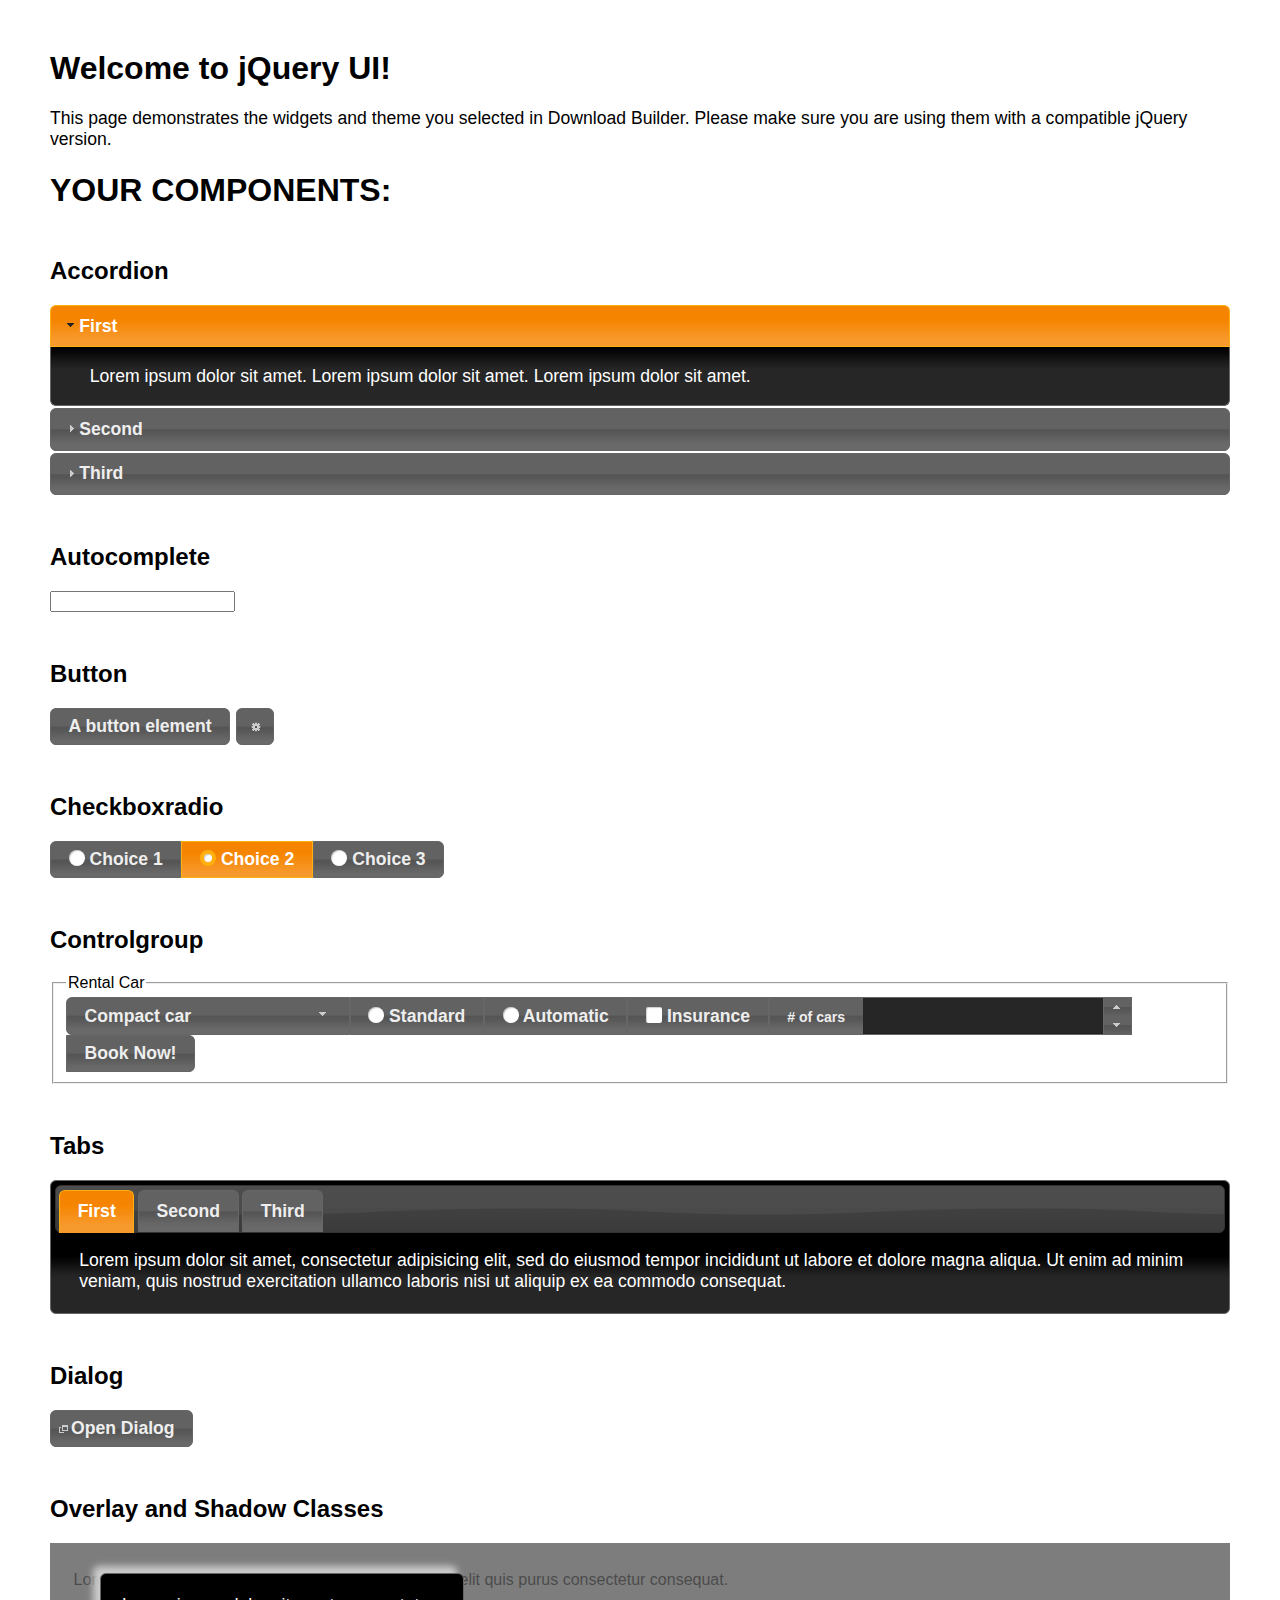
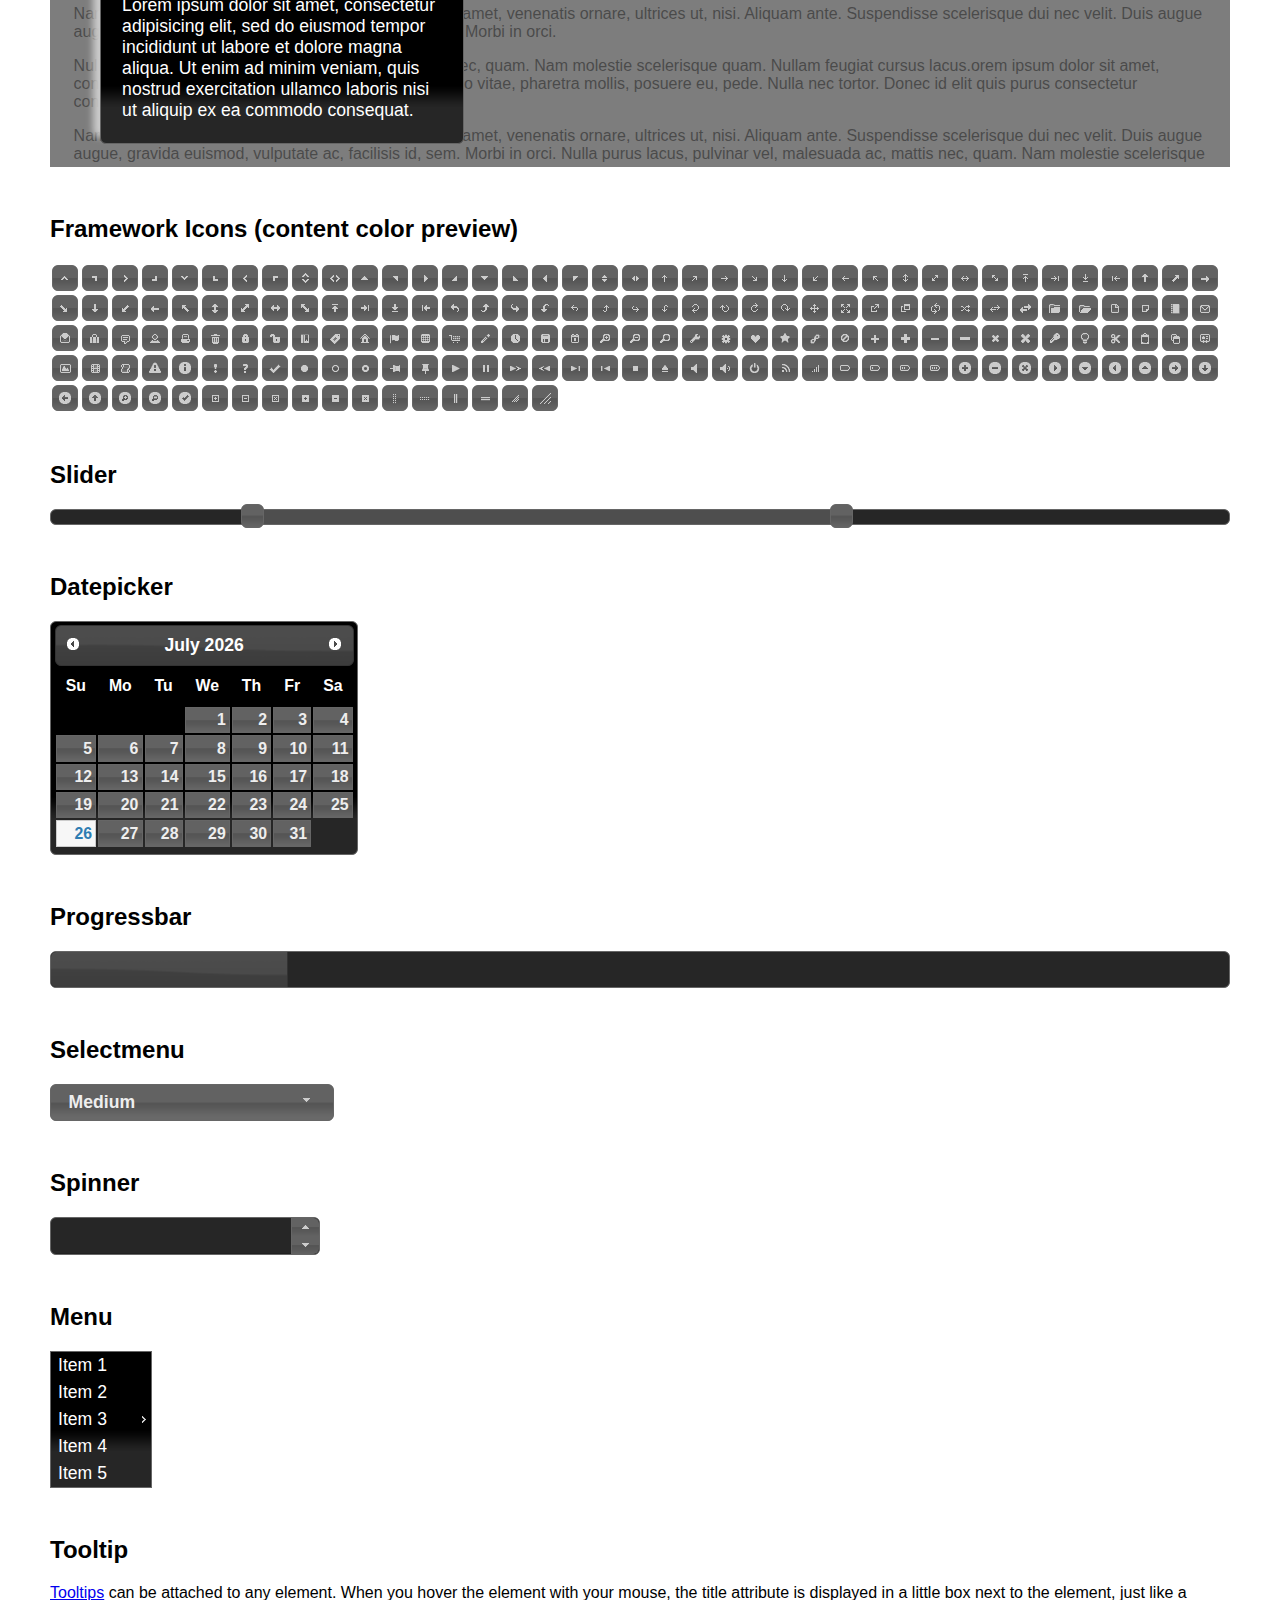
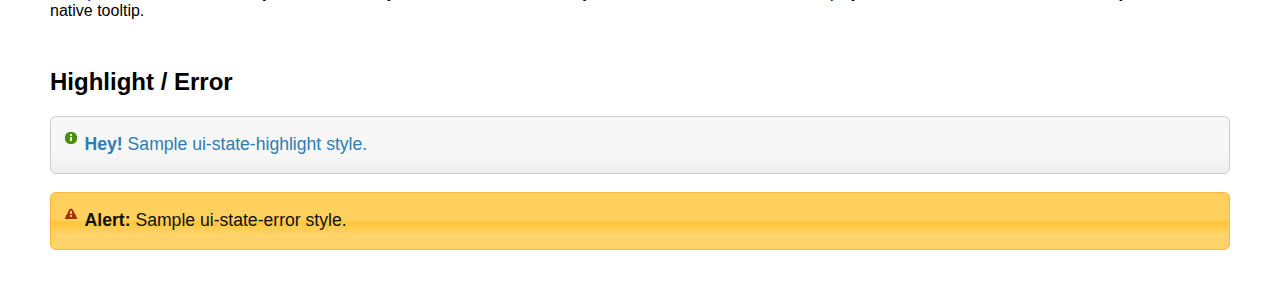
<file: docs/jquery-ui-darkness/index.html>
<!doctype html>
<html lang="us">
<head>
	<meta charset="utf-8">
	<title>jQuery UI Example Page</title>
	<link href="jquery-ui.css" rel="stylesheet">
	<style>
	body{
		font-family: "Trebuchet MS", sans-serif;
		margin: 50px;
	}
	.demoHeaders {
		margin-top: 2em;
	}
	#dialog-link {
		padding: .4em 1em .4em 20px;
		text-decoration: none;
		position: relative;
	}
	#dialog-link span.ui-icon {
		margin: 0 5px 0 0;
		position: absolute;
		left: .2em;
		top: 50%;
		margin-top: -8px;
	}
	#icons {
		margin: 0;
		padding: 0;
	}
	#icons li {
		margin: 2px;
		position: relative;
		padding: 4px 0;
		cursor: pointer;
		float: left;
		list-style: none;
	}
	#icons span.ui-icon {
		float: left;
		margin: 0 4px;
	}
	.fakewindowcontain .ui-widget-overlay {
		position: absolute;
	}
	select {
		width: 200px;
	}
	</style>
</head>
<body>

<h1>Welcome to jQuery UI!</h1>

<div class="ui-widget">
	<p>This page demonstrates the widgets and theme you selected in Download Builder. Please make sure you are using them with a compatible jQuery version.</p>
</div>

<h1>YOUR COMPONENTS:</h1>

<!-- Accordion -->
<h2 class="demoHeaders">Accordion</h2>
<div id="accordion">
	<h3>First</h3>
	<div>Lorem ipsum dolor sit amet. Lorem ipsum dolor sit amet. Lorem ipsum dolor sit amet.</div>
	<h3>Second</h3>
	<div>Phasellus mattis tincidunt nibh.</div>
	<h3>Third</h3>
	<div>Nam dui erat, auctor a, dignissim quis.</div>
</div>

<!-- Autocomplete -->
<h2 class="demoHeaders">Autocomplete</h2>
<div>
	<input id="autocomplete" title="type &quot;a&quot;">
</div>

<!-- Button -->
<h2 class="demoHeaders">Button</h2>
<button id="button">A button element</button>
<button id="button-icon">An icon-only button</button>

<!-- Checkboxradio -->
<h2 class="demoHeaders">Checkboxradio</h2>
<form style="margin-top: 1em;">
	<div id="radioset">
		<input type="radio" id="radio1" name="radio"><label for="radio1">Choice 1</label>
		<input type="radio" id="radio2" name="radio" checked="checked"><label for="radio2">Choice 2</label>
		<input type="radio" id="radio3" name="radio"><label for="radio3">Choice 3</label>
	</div>
</form>

<!-- Controlgroup -->
<h2 class="demoHeaders">Controlgroup</h2>
<fieldset>
	<legend>Rental Car</legend>
	<div id="controlgroup">
		<select id="car-type">
			<option>Compact car</option>
			<option>Midsize car</option>
			<option>Full size car</option>
			<option>SUV</option>
			<option>Luxury</option>
			<option>Truck</option>
			<option>Van</option>
		</select>
		<label for="transmission-standard">Standard</label>
		<input type="radio" name="transmission" id="transmission-standard">
		<label for="transmission-automatic">Automatic</label>
		<input type="radio" name="transmission" id="transmission-automatic">
		<label for="insurance">Insurance</label>
		<input type="checkbox" name="insurance" id="insurance">
		<label for="horizontal-spinner" class="ui-controlgroup-label"># of cars</label>
		<input id="horizontal-spinner" class="ui-spinner-input">
		<button>Book Now!</button>
	</div>
</fieldset>

<!-- Tabs -->
<h2 class="demoHeaders">Tabs</h2>
<div id="tabs">
	<ul>
		<li><a href="#tabs-1">First</a></li>
		<li><a href="#tabs-2">Second</a></li>
		<li><a href="#tabs-3">Third</a></li>
	</ul>
	<div id="tabs-1">Lorem ipsum dolor sit amet, consectetur adipisicing elit, sed do eiusmod tempor incididunt ut labore et dolore magna aliqua. Ut enim ad minim veniam, quis nostrud exercitation ullamco laboris nisi ut aliquip ex ea commodo consequat.</div>
	<div id="tabs-2">Phasellus mattis tincidunt nibh. Cras orci urna, blandit id, pretium vel, aliquet ornare, felis. Maecenas scelerisque sem non nisl. Fusce sed lorem in enim dictum bibendum.</div>
	<div id="tabs-3">Nam dui erat, auctor a, dignissim quis, sollicitudin eu, felis. Pellentesque nisi urna, interdum eget, sagittis et, consequat vestibulum, lacus. Mauris porttitor ullamcorper augue.</div>
</div>

<h2 class="demoHeaders">Dialog</h2>
<p>
	<button id="dialog-link" class="ui-button ui-corner-all ui-widget">
		<span class="ui-icon ui-icon-newwin"></span>Open Dialog
	</button>
</p>

<h2 class="demoHeaders">Overlay and Shadow Classes</h2>
<div style="position: relative; width: 96%; height: 200px; padding:1% 2%; overflow:hidden;" class="fakewindowcontain">
	<p>Lorem ipsum dolor sit amet,  Nulla nec tortor. Donec id elit quis purus consectetur consequat. </p><p>Nam congue semper tellus. Sed erat dolor, dapibus sit amet, venenatis ornare, ultrices ut, nisi. Aliquam ante. Suspendisse scelerisque dui nec velit. Duis augue augue, gravida euismod, vulputate ac, facilisis id, sem. Morbi in orci. </p><p>Nulla purus lacus, pulvinar vel, malesuada ac, mattis nec, quam. Nam molestie scelerisque quam. Nullam feugiat cursus lacus.orem ipsum dolor sit amet, consectetur adipiscing elit. Donec libero risus, commodo vitae, pharetra mollis, posuere eu, pede. Nulla nec tortor. Donec id elit quis purus consectetur consequat. </p><p>Nam congue semper tellus. Sed erat dolor, dapibus sit amet, venenatis ornare, ultrices ut, nisi. Aliquam ante. Suspendisse scelerisque dui nec velit. Duis augue augue, gravida euismod, vulputate ac, facilisis id, sem. Morbi in orci. Nulla purus lacus, pulvinar vel, malesuada ac, mattis nec, quam. Nam molestie scelerisque quam. </p><p>Nullam feugiat cursus lacus.orem ipsum dolor sit amet, consectetur adipiscing elit. Donec libero risus, commodo vitae, pharetra mollis, posuere eu, pede. Nulla nec tortor. Donec id elit quis purus consectetur consequat. Nam congue semper tellus. Sed erat dolor, dapibus sit amet, venenatis ornare, ultrices ut, nisi. Aliquam ante. </p><p>Suspendisse scelerisque dui nec velit. Duis augue augue, gravida euismod, vulputate ac, facilisis id, sem. Morbi in orci. Nulla purus lacus, pulvinar vel, malesuada ac, mattis nec, quam. Nam molestie scelerisque quam. Nullam feugiat cursus lacus.orem ipsum dolor sit amet, consectetur adipiscing elit. Donec libero risus, commodo vitae, pharetra mollis, posuere eu, pede. Nulla nec tortor. Donec id elit quis purus consectetur consequat. Nam congue semper tellus. Sed erat dolor, dapibus sit amet, venenatis ornare, ultrices ut, nisi. </p>

	<!-- ui-dialog -->
	<div class="ui-widget-overlay ui-front"></div>
	<div style="position: absolute; width: 320px; left: 50px; top: 30px; padding: 1.2em" class="ui-widget ui-front ui-widget-content ui-corner-all ui-widget-shadow">
		Lorem ipsum dolor sit amet, consectetur adipisicing elit, sed do eiusmod tempor incididunt ut labore et dolore magna aliqua. Ut enim ad minim veniam, quis nostrud exercitation ullamco laboris nisi ut aliquip ex ea commodo consequat.
	</div>

</div>

<!-- ui-dialog -->
<div id="dialog" title="Dialog Title">
	<p>Lorem ipsum dolor sit amet, consectetur adipisicing elit, sed do eiusmod tempor incididunt ut labore et dolore magna aliqua. Ut enim ad minim veniam, quis nostrud exercitation ullamco laboris nisi ut aliquip ex ea commodo consequat.</p>
</div>


<h2 class="demoHeaders">Framework Icons (content color preview)</h2>
<ul id="icons" class="ui-widget ui-helper-clearfix">
	<li class="ui-state-default ui-corner-all" title=".ui-icon-caret-1-n"><span class="ui-icon ui-icon-caret-1-n"></span></li>
	<li class="ui-state-default ui-corner-all" title=".ui-icon-caret-1-ne"><span class="ui-icon ui-icon-caret-1-ne"></span></li>
	<li class="ui-state-default ui-corner-all" title=".ui-icon-caret-1-e"><span class="ui-icon ui-icon-caret-1-e"></span></li>
	<li class="ui-state-default ui-corner-all" title=".ui-icon-caret-1-se"><span class="ui-icon ui-icon-caret-1-se"></span></li>
	<li class="ui-state-default ui-corner-all" title=".ui-icon-caret-1-s"><span class="ui-icon ui-icon-caret-1-s"></span></li>
	<li class="ui-state-default ui-corner-all" title=".ui-icon-caret-1-sw"><span class="ui-icon ui-icon-caret-1-sw"></span></li>
	<li class="ui-state-default ui-corner-all" title=".ui-icon-caret-1-w"><span class="ui-icon ui-icon-caret-1-w"></span></li>
	<li class="ui-state-default ui-corner-all" title=".ui-icon-caret-1-nw"><span class="ui-icon ui-icon-caret-1-nw"></span></li>
	<li class="ui-state-default ui-corner-all" title=".ui-icon-caret-2-n-s"><span class="ui-icon ui-icon-caret-2-n-s"></span></li>
	<li class="ui-state-default ui-corner-all" title=".ui-icon-caret-2-e-w"><span class="ui-icon ui-icon-caret-2-e-w"></span></li>
	<li class="ui-state-default ui-corner-all" title=".ui-icon-triangle-1-n"><span class="ui-icon ui-icon-triangle-1-n"></span></li>
	<li class="ui-state-default ui-corner-all" title=".ui-icon-triangle-1-ne"><span class="ui-icon ui-icon-triangle-1-ne"></span></li>
	<li class="ui-state-default ui-corner-all" title=".ui-icon-triangle-1-e"><span class="ui-icon ui-icon-triangle-1-e"></span></li>
	<li class="ui-state-default ui-corner-all" title=".ui-icon-triangle-1-se"><span class="ui-icon ui-icon-triangle-1-se"></span></li>
	<li class="ui-state-default ui-corner-all" title=".ui-icon-triangle-1-s"><span class="ui-icon ui-icon-triangle-1-s"></span></li>
	<li class="ui-state-default ui-corner-all" title=".ui-icon-triangle-1-sw"><span class="ui-icon ui-icon-triangle-1-sw"></span></li>
	<li class="ui-state-default ui-corner-all" title=".ui-icon-triangle-1-w"><span class="ui-icon ui-icon-triangle-1-w"></span></li>
	<li class="ui-state-default ui-corner-all" title=".ui-icon-triangle-1-nw"><span class="ui-icon ui-icon-triangle-1-nw"></span></li>
	<li class="ui-state-default ui-corner-all" title=".ui-icon-triangle-2-n-s"><span class="ui-icon ui-icon-triangle-2-n-s"></span></li>
	<li class="ui-state-default ui-corner-all" title=".ui-icon-triangle-2-e-w"><span class="ui-icon ui-icon-triangle-2-e-w"></span></li>
	<li class="ui-state-default ui-corner-all" title=".ui-icon-arrow-1-n"><span class="ui-icon ui-icon-arrow-1-n"></span></li>
	<li class="ui-state-default ui-corner-all" title=".ui-icon-arrow-1-ne"><span class="ui-icon ui-icon-arrow-1-ne"></span></li>
	<li class="ui-state-default ui-corner-all" title=".ui-icon-arrow-1-e"><span class="ui-icon ui-icon-arrow-1-e"></span></li>
	<li class="ui-state-default ui-corner-all" title=".ui-icon-arrow-1-se"><span class="ui-icon ui-icon-arrow-1-se"></span></li>
	<li class="ui-state-default ui-corner-all" title=".ui-icon-arrow-1-s"><span class="ui-icon ui-icon-arrow-1-s"></span></li>
	<li class="ui-state-default ui-corner-all" title=".ui-icon-arrow-1-sw"><span class="ui-icon ui-icon-arrow-1-sw"></span></li>
	<li class="ui-state-default ui-corner-all" title=".ui-icon-arrow-1-w"><span class="ui-icon ui-icon-arrow-1-w"></span></li>
	<li class="ui-state-default ui-corner-all" title=".ui-icon-arrow-1-nw"><span class="ui-icon ui-icon-arrow-1-nw"></span></li>
	<li class="ui-state-default ui-corner-all" title=".ui-icon-arrow-2-n-s"><span class="ui-icon ui-icon-arrow-2-n-s"></span></li>
	<li class="ui-state-default ui-corner-all" title=".ui-icon-arrow-2-ne-sw"><span class="ui-icon ui-icon-arrow-2-ne-sw"></span></li>
	<li class="ui-state-default ui-corner-all" title=".ui-icon-arrow-2-e-w"><span class="ui-icon ui-icon-arrow-2-e-w"></span></li>
	<li class="ui-state-default ui-corner-all" title=".ui-icon-arrow-2-se-nw"><span class="ui-icon ui-icon-arrow-2-se-nw"></span></li>
	<li class="ui-state-default ui-corner-all" title=".ui-icon-arrowstop-1-n"><span class="ui-icon ui-icon-arrowstop-1-n"></span></li>
	<li class="ui-state-default ui-corner-all" title=".ui-icon-arrowstop-1-e"><span class="ui-icon ui-icon-arrowstop-1-e"></span></li>
	<li class="ui-state-default ui-corner-all" title=".ui-icon-arrowstop-1-s"><span class="ui-icon ui-icon-arrowstop-1-s"></span></li>
	<li class="ui-state-default ui-corner-all" title=".ui-icon-arrowstop-1-w"><span class="ui-icon ui-icon-arrowstop-1-w"></span></li>
	<li class="ui-state-default ui-corner-all" title=".ui-icon-arrowthick-1-n"><span class="ui-icon ui-icon-arrowthick-1-n"></span></li>
	<li class="ui-state-default ui-corner-all" title=".ui-icon-arrowthick-1-ne"><span class="ui-icon ui-icon-arrowthick-1-ne"></span></li>
	<li class="ui-state-default ui-corner-all" title=".ui-icon-arrowthick-1-e"><span class="ui-icon ui-icon-arrowthick-1-e"></span></li>
	<li class="ui-state-default ui-corner-all" title=".ui-icon-arrowthick-1-se"><span class="ui-icon ui-icon-arrowthick-1-se"></span></li>
	<li class="ui-state-default ui-corner-all" title=".ui-icon-arrowthick-1-s"><span class="ui-icon ui-icon-arrowthick-1-s"></span></li>
	<li class="ui-state-default ui-corner-all" title=".ui-icon-arrowthick-1-sw"><span class="ui-icon ui-icon-arrowthick-1-sw"></span></li>
	<li class="ui-state-default ui-corner-all" title=".ui-icon-arrowthick-1-w"><span class="ui-icon ui-icon-arrowthick-1-w"></span></li>
	<li class="ui-state-default ui-corner-all" title=".ui-icon-arrowthick-1-nw"><span class="ui-icon ui-icon-arrowthick-1-nw"></span></li>
	<li class="ui-state-default ui-corner-all" title=".ui-icon-arrowthick-2-n-s"><span class="ui-icon ui-icon-arrowthick-2-n-s"></span></li>
	<li class="ui-state-default ui-corner-all" title=".ui-icon-arrowthick-2-ne-sw"><span class="ui-icon ui-icon-arrowthick-2-ne-sw"></span></li>
	<li class="ui-state-default ui-corner-all" title=".ui-icon-arrowthick-2-e-w"><span class="ui-icon ui-icon-arrowthick-2-e-w"></span></li>
	<li class="ui-state-default ui-corner-all" title=".ui-icon-arrowthick-2-se-nw"><span class="ui-icon ui-icon-arrowthick-2-se-nw"></span></li>
	<li class="ui-state-default ui-corner-all" title=".ui-icon-arrowthickstop-1-n"><span class="ui-icon ui-icon-arrowthickstop-1-n"></span></li>
	<li class="ui-state-default ui-corner-all" title=".ui-icon-arrowthickstop-1-e"><span class="ui-icon ui-icon-arrowthickstop-1-e"></span></li>
	<li class="ui-state-default ui-corner-all" title=".ui-icon-arrowthickstop-1-s"><span class="ui-icon ui-icon-arrowthickstop-1-s"></span></li>
	<li class="ui-state-default ui-corner-all" title=".ui-icon-arrowthickstop-1-w"><span class="ui-icon ui-icon-arrowthickstop-1-w"></span></li>
	<li class="ui-state-default ui-corner-all" title=".ui-icon-arrowreturnthick-1-w"><span class="ui-icon ui-icon-arrowreturnthick-1-w"></span></li>
	<li class="ui-state-default ui-corner-all" title=".ui-icon-arrowreturnthick-1-n"><span class="ui-icon ui-icon-arrowreturnthick-1-n"></span></li>
	<li class="ui-state-default ui-corner-all" title=".ui-icon-arrowreturnthick-1-e"><span class="ui-icon ui-icon-arrowreturnthick-1-e"></span></li>
	<li class="ui-state-default ui-corner-all" title=".ui-icon-arrowreturnthick-1-s"><span class="ui-icon ui-icon-arrowreturnthick-1-s"></span></li>
	<li class="ui-state-default ui-corner-all" title=".ui-icon-arrowreturn-1-w"><span class="ui-icon ui-icon-arrowreturn-1-w"></span></li>
	<li class="ui-state-default ui-corner-all" title=".ui-icon-arrowreturn-1-n"><span class="ui-icon ui-icon-arrowreturn-1-n"></span></li>
	<li class="ui-state-default ui-corner-all" title=".ui-icon-arrowreturn-1-e"><span class="ui-icon ui-icon-arrowreturn-1-e"></span></li>
	<li class="ui-state-default ui-corner-all" title=".ui-icon-arrowreturn-1-s"><span class="ui-icon ui-icon-arrowreturn-1-s"></span></li>
	<li class="ui-state-default ui-corner-all" title=".ui-icon-arrowrefresh-1-w"><span class="ui-icon ui-icon-arrowrefresh-1-w"></span></li>
	<li class="ui-state-default ui-corner-all" title=".ui-icon-arrowrefresh-1-n"><span class="ui-icon ui-icon-arrowrefresh-1-n"></span></li>
	<li class="ui-state-default ui-corner-all" title=".ui-icon-arrowrefresh-1-e"><span class="ui-icon ui-icon-arrowrefresh-1-e"></span></li>
	<li class="ui-state-default ui-corner-all" title=".ui-icon-arrowrefresh-1-s"><span class="ui-icon ui-icon-arrowrefresh-1-s"></span></li>
	<li class="ui-state-default ui-corner-all" title=".ui-icon-arrow-4"><span class="ui-icon ui-icon-arrow-4"></span></li>
	<li class="ui-state-default ui-corner-all" title=".ui-icon-arrow-4-diag"><span class="ui-icon ui-icon-arrow-4-diag"></span></li>
	<li class="ui-state-default ui-corner-all" title=".ui-icon-extlink"><span class="ui-icon ui-icon-extlink"></span></li>
	<li class="ui-state-default ui-corner-all" title=".ui-icon-newwin"><span class="ui-icon ui-icon-newwin"></span></li>
	<li class="ui-state-default ui-corner-all" title=".ui-icon-refresh"><span class="ui-icon ui-icon-refresh"></span></li>
	<li class="ui-state-default ui-corner-all" title=".ui-icon-shuffle"><span class="ui-icon ui-icon-shuffle"></span></li>
	<li class="ui-state-default ui-corner-all" title=".ui-icon-transfer-e-w"><span class="ui-icon ui-icon-transfer-e-w"></span></li>
	<li class="ui-state-default ui-corner-all" title=".ui-icon-transferthick-e-w"><span class="ui-icon ui-icon-transferthick-e-w"></span></li>
	<li class="ui-state-default ui-corner-all" title=".ui-icon-folder-collapsed"><span class="ui-icon ui-icon-folder-collapsed"></span></li>
	<li class="ui-state-default ui-corner-all" title=".ui-icon-folder-open"><span class="ui-icon ui-icon-folder-open"></span></li>
	<li class="ui-state-default ui-corner-all" title=".ui-icon-document"><span class="ui-icon ui-icon-document"></span></li>
	<li class="ui-state-default ui-corner-all" title=".ui-icon-document-b"><span class="ui-icon ui-icon-document-b"></span></li>
	<li class="ui-state-default ui-corner-all" title=".ui-icon-note"><span class="ui-icon ui-icon-note"></span></li>
	<li class="ui-state-default ui-corner-all" title=".ui-icon-mail-closed"><span class="ui-icon ui-icon-mail-closed"></span></li>
	<li class="ui-state-default ui-corner-all" title=".ui-icon-mail-open"><span class="ui-icon ui-icon-mail-open"></span></li>
	<li class="ui-state-default ui-corner-all" title=".ui-icon-suitcase"><span class="ui-icon ui-icon-suitcase"></span></li>
	<li class="ui-state-default ui-corner-all" title=".ui-icon-comment"><span class="ui-icon ui-icon-comment"></span></li>
	<li class="ui-state-default ui-corner-all" title=".ui-icon-person"><span class="ui-icon ui-icon-person"></span></li>
	<li class="ui-state-default ui-corner-all" title=".ui-icon-print"><span class="ui-icon ui-icon-print"></span></li>
	<li class="ui-state-default ui-corner-all" title=".ui-icon-trash"><span class="ui-icon ui-icon-trash"></span></li>
	<li class="ui-state-default ui-corner-all" title=".ui-icon-locked"><span class="ui-icon ui-icon-locked"></span></li>
	<li class="ui-state-default ui-corner-all" title=".ui-icon-unlocked"><span class="ui-icon ui-icon-unlocked"></span></li>
	<li class="ui-state-default ui-corner-all" title=".ui-icon-bookmark"><span class="ui-icon ui-icon-bookmark"></span></li>
	<li class="ui-state-default ui-corner-all" title=".ui-icon-tag"><span class="ui-icon ui-icon-tag"></span></li>
	<li class="ui-state-default ui-corner-all" title=".ui-icon-home"><span class="ui-icon ui-icon-home"></span></li>
	<li class="ui-state-default ui-corner-all" title=".ui-icon-flag"><span class="ui-icon ui-icon-flag"></span></li>
	<li class="ui-state-default ui-corner-all" title=".ui-icon-calculator"><span class="ui-icon ui-icon-calculator"></span></li>
	<li class="ui-state-default ui-corner-all" title=".ui-icon-cart"><span class="ui-icon ui-icon-cart"></span></li>
	<li class="ui-state-default ui-corner-all" title=".ui-icon-pencil"><span class="ui-icon ui-icon-pencil"></span></li>
	<li class="ui-state-default ui-corner-all" title=".ui-icon-clock"><span class="ui-icon ui-icon-clock"></span></li>
	<li class="ui-state-default ui-corner-all" title=".ui-icon-disk"><span class="ui-icon ui-icon-disk"></span></li>
	<li class="ui-state-default ui-corner-all" title=".ui-icon-calendar"><span class="ui-icon ui-icon-calendar"></span></li>
	<li class="ui-state-default ui-corner-all" title=".ui-icon-zoomin"><span class="ui-icon ui-icon-zoomin"></span></li>
	<li class="ui-state-default ui-corner-all" title=".ui-icon-zoomout"><span class="ui-icon ui-icon-zoomout"></span></li>
	<li class="ui-state-default ui-corner-all" title=".ui-icon-search"><span class="ui-icon ui-icon-search"></span></li>
	<li class="ui-state-default ui-corner-all" title=".ui-icon-wrench"><span class="ui-icon ui-icon-wrench"></span></li>
	<li class="ui-state-default ui-corner-all" title=".ui-icon-gear"><span class="ui-icon ui-icon-gear"></span></li>
	<li class="ui-state-default ui-corner-all" title=".ui-icon-heart"><span class="ui-icon ui-icon-heart"></span></li>
	<li class="ui-state-default ui-corner-all" title=".ui-icon-star"><span class="ui-icon ui-icon-star"></span></li>
	<li class="ui-state-default ui-corner-all" title=".ui-icon-link"><span class="ui-icon ui-icon-link"></span></li>
	<li class="ui-state-default ui-corner-all" title=".ui-icon-cancel"><span class="ui-icon ui-icon-cancel"></span></li>
	<li class="ui-state-default ui-corner-all" title=".ui-icon-plus"><span class="ui-icon ui-icon-plus"></span></li>
	<li class="ui-state-default ui-corner-all" title=".ui-icon-plusthick"><span class="ui-icon ui-icon-plusthick"></span></li>
	<li class="ui-state-default ui-corner-all" title=".ui-icon-minus"><span class="ui-icon ui-icon-minus"></span></li>
	<li class="ui-state-default ui-corner-all" title=".ui-icon-minusthick"><span class="ui-icon ui-icon-minusthick"></span></li>
	<li class="ui-state-default ui-corner-all" title=".ui-icon-close"><span class="ui-icon ui-icon-close"></span></li>
	<li class="ui-state-default ui-corner-all" title=".ui-icon-closethick"><span class="ui-icon ui-icon-closethick"></span></li>
	<li class="ui-state-default ui-corner-all" title=".ui-icon-key"><span class="ui-icon ui-icon-key"></span></li>
	<li class="ui-state-default ui-corner-all" title=".ui-icon-lightbulb"><span class="ui-icon ui-icon-lightbulb"></span></li>
	<li class="ui-state-default ui-corner-all" title=".ui-icon-scissors"><span class="ui-icon ui-icon-scissors"></span></li>
	<li class="ui-state-default ui-corner-all" title=".ui-icon-clipboard"><span class="ui-icon ui-icon-clipboard"></span></li>
	<li class="ui-state-default ui-corner-all" title=".ui-icon-copy"><span class="ui-icon ui-icon-copy"></span></li>
	<li class="ui-state-default ui-corner-all" title=".ui-icon-contact"><span class="ui-icon ui-icon-contact"></span></li>
	<li class="ui-state-default ui-corner-all" title=".ui-icon-image"><span class="ui-icon ui-icon-image"></span></li>
	<li class="ui-state-default ui-corner-all" title=".ui-icon-video"><span class="ui-icon ui-icon-video"></span></li>
	<li class="ui-state-default ui-corner-all" title=".ui-icon-script"><span class="ui-icon ui-icon-script"></span></li>
	<li class="ui-state-default ui-corner-all" title=".ui-icon-alert"><span class="ui-icon ui-icon-alert"></span></li>
	<li class="ui-state-default ui-corner-all" title=".ui-icon-info"><span class="ui-icon ui-icon-info"></span></li>
	<li class="ui-state-default ui-corner-all" title=".ui-icon-notice"><span class="ui-icon ui-icon-notice"></span></li>
	<li class="ui-state-default ui-corner-all" title=".ui-icon-help"><span class="ui-icon ui-icon-help"></span></li>
	<li class="ui-state-default ui-corner-all" title=".ui-icon-check"><span class="ui-icon ui-icon-check"></span></li>
	<li class="ui-state-default ui-corner-all" title=".ui-icon-bullet"><span class="ui-icon ui-icon-bullet"></span></li>
	<li class="ui-state-default ui-corner-all" title=".ui-icon-radio-off"><span class="ui-icon ui-icon-radio-off"></span></li>
	<li class="ui-state-default ui-corner-all" title=".ui-icon-radio-on"><span class="ui-icon ui-icon-radio-on"></span></li>
	<li class="ui-state-default ui-corner-all" title=".ui-icon-pin-w"><span class="ui-icon ui-icon-pin-w"></span></li>
	<li class="ui-state-default ui-corner-all" title=".ui-icon-pin-s"><span class="ui-icon ui-icon-pin-s"></span></li>
	<li class="ui-state-default ui-corner-all" title=".ui-icon-play"><span class="ui-icon ui-icon-play"></span></li>
	<li class="ui-state-default ui-corner-all" title=".ui-icon-pause"><span class="ui-icon ui-icon-pause"></span></li>
	<li class="ui-state-default ui-corner-all" title=".ui-icon-seek-next"><span class="ui-icon ui-icon-seek-next"></span></li>
	<li class="ui-state-default ui-corner-all" title=".ui-icon-seek-prev"><span class="ui-icon ui-icon-seek-prev"></span></li>
	<li class="ui-state-default ui-corner-all" title=".ui-icon-seek-end"><span class="ui-icon ui-icon-seek-end"></span></li>
	<li class="ui-state-default ui-corner-all" title=".ui-icon-seek-first"><span class="ui-icon ui-icon-seek-first"></span></li>
	<li class="ui-state-default ui-corner-all" title=".ui-icon-stop"><span class="ui-icon ui-icon-stop"></span></li>
	<li class="ui-state-default ui-corner-all" title=".ui-icon-eject"><span class="ui-icon ui-icon-eject"></span></li>
	<li class="ui-state-default ui-corner-all" title=".ui-icon-volume-off"><span class="ui-icon ui-icon-volume-off"></span></li>
	<li class="ui-state-default ui-corner-all" title=".ui-icon-volume-on"><span class="ui-icon ui-icon-volume-on"></span></li>
	<li class="ui-state-default ui-corner-all" title=".ui-icon-power"><span class="ui-icon ui-icon-power"></span></li>
	<li class="ui-state-default ui-corner-all" title=".ui-icon-signal-diag"><span class="ui-icon ui-icon-signal-diag"></span></li>
	<li class="ui-state-default ui-corner-all" title=".ui-icon-signal"><span class="ui-icon ui-icon-signal"></span></li>
	<li class="ui-state-default ui-corner-all" title=".ui-icon-battery-0"><span class="ui-icon ui-icon-battery-0"></span></li>
	<li class="ui-state-default ui-corner-all" title=".ui-icon-battery-1"><span class="ui-icon ui-icon-battery-1"></span></li>
	<li class="ui-state-default ui-corner-all" title=".ui-icon-battery-2"><span class="ui-icon ui-icon-battery-2"></span></li>
	<li class="ui-state-default ui-corner-all" title=".ui-icon-battery-3"><span class="ui-icon ui-icon-battery-3"></span></li>
	<li class="ui-state-default ui-corner-all" title=".ui-icon-circle-plus"><span class="ui-icon ui-icon-circle-plus"></span></li>
	<li class="ui-state-default ui-corner-all" title=".ui-icon-circle-minus"><span class="ui-icon ui-icon-circle-minus"></span></li>
	<li class="ui-state-default ui-corner-all" title=".ui-icon-circle-close"><span class="ui-icon ui-icon-circle-close"></span></li>
	<li class="ui-state-default ui-corner-all" title=".ui-icon-circle-triangle-e"><span class="ui-icon ui-icon-circle-triangle-e"></span></li>
	<li class="ui-state-default ui-corner-all" title=".ui-icon-circle-triangle-s"><span class="ui-icon ui-icon-circle-triangle-s"></span></li>
	<li class="ui-state-default ui-corner-all" title=".ui-icon-circle-triangle-w"><span class="ui-icon ui-icon-circle-triangle-w"></span></li>
	<li class="ui-state-default ui-corner-all" title=".ui-icon-circle-triangle-n"><span class="ui-icon ui-icon-circle-triangle-n"></span></li>
	<li class="ui-state-default ui-corner-all" title=".ui-icon-circle-arrow-e"><span class="ui-icon ui-icon-circle-arrow-e"></span></li>
	<li class="ui-state-default ui-corner-all" title=".ui-icon-circle-arrow-s"><span class="ui-icon ui-icon-circle-arrow-s"></span></li>
	<li class="ui-state-default ui-corner-all" title=".ui-icon-circle-arrow-w"><span class="ui-icon ui-icon-circle-arrow-w"></span></li>
	<li class="ui-state-default ui-corner-all" title=".ui-icon-circle-arrow-n"><span class="ui-icon ui-icon-circle-arrow-n"></span></li>
	<li class="ui-state-default ui-corner-all" title=".ui-icon-circle-zoomin"><span class="ui-icon ui-icon-circle-zoomin"></span></li>
	<li class="ui-state-default ui-corner-all" title=".ui-icon-circle-zoomout"><span class="ui-icon ui-icon-circle-zoomout"></span></li>
	<li class="ui-state-default ui-corner-all" title=".ui-icon-circle-check"><span class="ui-icon ui-icon-circle-check"></span></li>
	<li class="ui-state-default ui-corner-all" title=".ui-icon-circlesmall-plus"><span class="ui-icon ui-icon-circlesmall-plus"></span></li>
	<li class="ui-state-default ui-corner-all" title=".ui-icon-circlesmall-minus"><span class="ui-icon ui-icon-circlesmall-minus"></span></li>
	<li class="ui-state-default ui-corner-all" title=".ui-icon-circlesmall-close"><span class="ui-icon ui-icon-circlesmall-close"></span></li>
	<li class="ui-state-default ui-corner-all" title=".ui-icon-squaresmall-plus"><span class="ui-icon ui-icon-squaresmall-plus"></span></li>
	<li class="ui-state-default ui-corner-all" title=".ui-icon-squaresmall-minus"><span class="ui-icon ui-icon-squaresmall-minus"></span></li>
	<li class="ui-state-default ui-corner-all" title=".ui-icon-squaresmall-close"><span class="ui-icon ui-icon-squaresmall-close"></span></li>
	<li class="ui-state-default ui-corner-all" title=".ui-icon-grip-dotted-vertical"><span class="ui-icon ui-icon-grip-dotted-vertical"></span></li>
	<li class="ui-state-default ui-corner-all" title=".ui-icon-grip-dotted-horizontal"><span class="ui-icon ui-icon-grip-dotted-horizontal"></span></li>
	<li class="ui-state-default ui-corner-all" title=".ui-icon-grip-solid-vertical"><span class="ui-icon ui-icon-grip-solid-vertical"></span></li>
	<li class="ui-state-default ui-corner-all" title=".ui-icon-grip-solid-horizontal"><span class="ui-icon ui-icon-grip-solid-horizontal"></span></li>
	<li class="ui-state-default ui-corner-all" title=".ui-icon-gripsmall-diagonal-se"><span class="ui-icon ui-icon-gripsmall-diagonal-se"></span></li>
	<li class="ui-state-default ui-corner-all" title=".ui-icon-grip-diagonal-se"><span class="ui-icon ui-icon-grip-diagonal-se"></span></li>
</ul>

<!-- Slider -->
<h2 class="demoHeaders">Slider</h2>
<div id="slider"></div>

<!-- Datepicker -->
<h2 class="demoHeaders">Datepicker</h2>
<div id="datepicker"></div>

<!-- Progressbar -->
<h2 class="demoHeaders">Progressbar</h2>
<div id="progressbar"></div>

<!-- Progressbar -->
<h2 class="demoHeaders">Selectmenu</h2>
<select id="selectmenu">
	<option>Slower</option>
	<option>Slow</option>
	<option selected="selected">Medium</option>
	<option>Fast</option>
	<option>Faster</option>
</select>

<!-- Spinner -->
<h2 class="demoHeaders">Spinner</h2>
<input id="spinner">

<!-- Menu -->
<h2 class="demoHeaders">Menu</h2>
<ul style="width:100px;" id="menu">
	<li><div>Item 1</div></li>
	<li><div>Item 2</div></li>
	<li><div>Item 3</div>
		<ul>
			<li><div>Item 3-1</div></li>
			<li><div>Item 3-2</div></li>
			<li><div>Item 3-3</div></li>
			<li><div>Item 3-4</div></li>
			<li><div>Item 3-5</div></li>
		</ul>
	</li>
	<li><div>Item 4</div></li>
	<li><div>Item 5</div></li>
</ul>

<!-- Tooltip -->
<h2 class="demoHeaders">Tooltip</h2>
<p id="tooltip">
	<a href="#" title="That&apos;s what this widget is">Tooltips</a> can be attached to any element. When you hover
the element with your mouse, the title attribute is displayed in a little box next to the element, just like a native tooltip.
</p>

<!-- Highlight / Error -->
<h2 class="demoHeaders">Highlight / Error</h2>
<div class="ui-widget">
	<div class="ui-state-highlight ui-corner-all" style="margin-top: 20px; padding: 0 .7em;">
		<p><span class="ui-icon ui-icon-info" style="float: left; margin-right: .3em;"></span>
		<strong>Hey!</strong> Sample ui-state-highlight style.</p>
	</div>
</div>
<br>
<div class="ui-widget">
	<div class="ui-state-error ui-corner-all" style="padding: 0 .7em;">
		<p><span class="ui-icon ui-icon-alert" style="float: left; margin-right: .3em;"></span>
		<strong>Alert:</strong> Sample ui-state-error style.</p>
	</div>
</div>

<script src="external/jquery/jquery.js"></script>
<script src="jquery-ui.js"></script>
<script>
$( "#accordion" ).accordion();

var availableTags = [
	"ActionScript",
	"AppleScript",
	"Asp",
	"BASIC",
	"C",
	"C++",
	"Clojure",
	"COBOL",
	"ColdFusion",
	"Erlang",
	"Fortran",
	"Groovy",
	"Haskell",
	"Java",
	"JavaScript",
	"Lisp",
	"Perl",
	"PHP",
	"Python",
	"Ruby",
	"Scala",
	"Scheme"
];
$( "#autocomplete" ).autocomplete({
	source: availableTags
});

$( "#button" ).button();
$( "#button-icon" ).button({
	icon: "ui-icon-gear",
	showLabel: false
});

$( "#radioset" ).buttonset();

$( "#controlgroup" ).controlgroup();

$( "#tabs" ).tabs();

$( "#dialog" ).dialog({
	autoOpen: false,
	width: 400,
	buttons: [
		{
			text: "Ok",
			click: function() {
				$( this ).dialog( "close" );
			}
		},
		{
			text: "Cancel",
			click: function() {
				$( this ).dialog( "close" );
			}
		}
	]
});

// Link to open the dialog
$( "#dialog-link" ).click(function( event ) {
	$( "#dialog" ).dialog( "open" );
	event.preventDefault();
});

$( "#datepicker" ).datepicker({
	inline: true
});

$( "#slider" ).slider({
	range: true,
	values: [ 17, 67 ]
});

$( "#progressbar" ).progressbar({
	value: 20
});

$( "#spinner" ).spinner();

$( "#menu" ).menu();

$( "#tooltip" ).tooltip();

$( "#selectmenu" ).selectmenu();

// Hover states on the static widgets
$( "#dialog-link, #icons li" ).hover(
	function() {
		$( this ).addClass( "ui-state-hover" );
	},
	function() {
		$( this ).removeClass( "ui-state-hover" );
	}
);
</script>
</body>
</html>
</file>
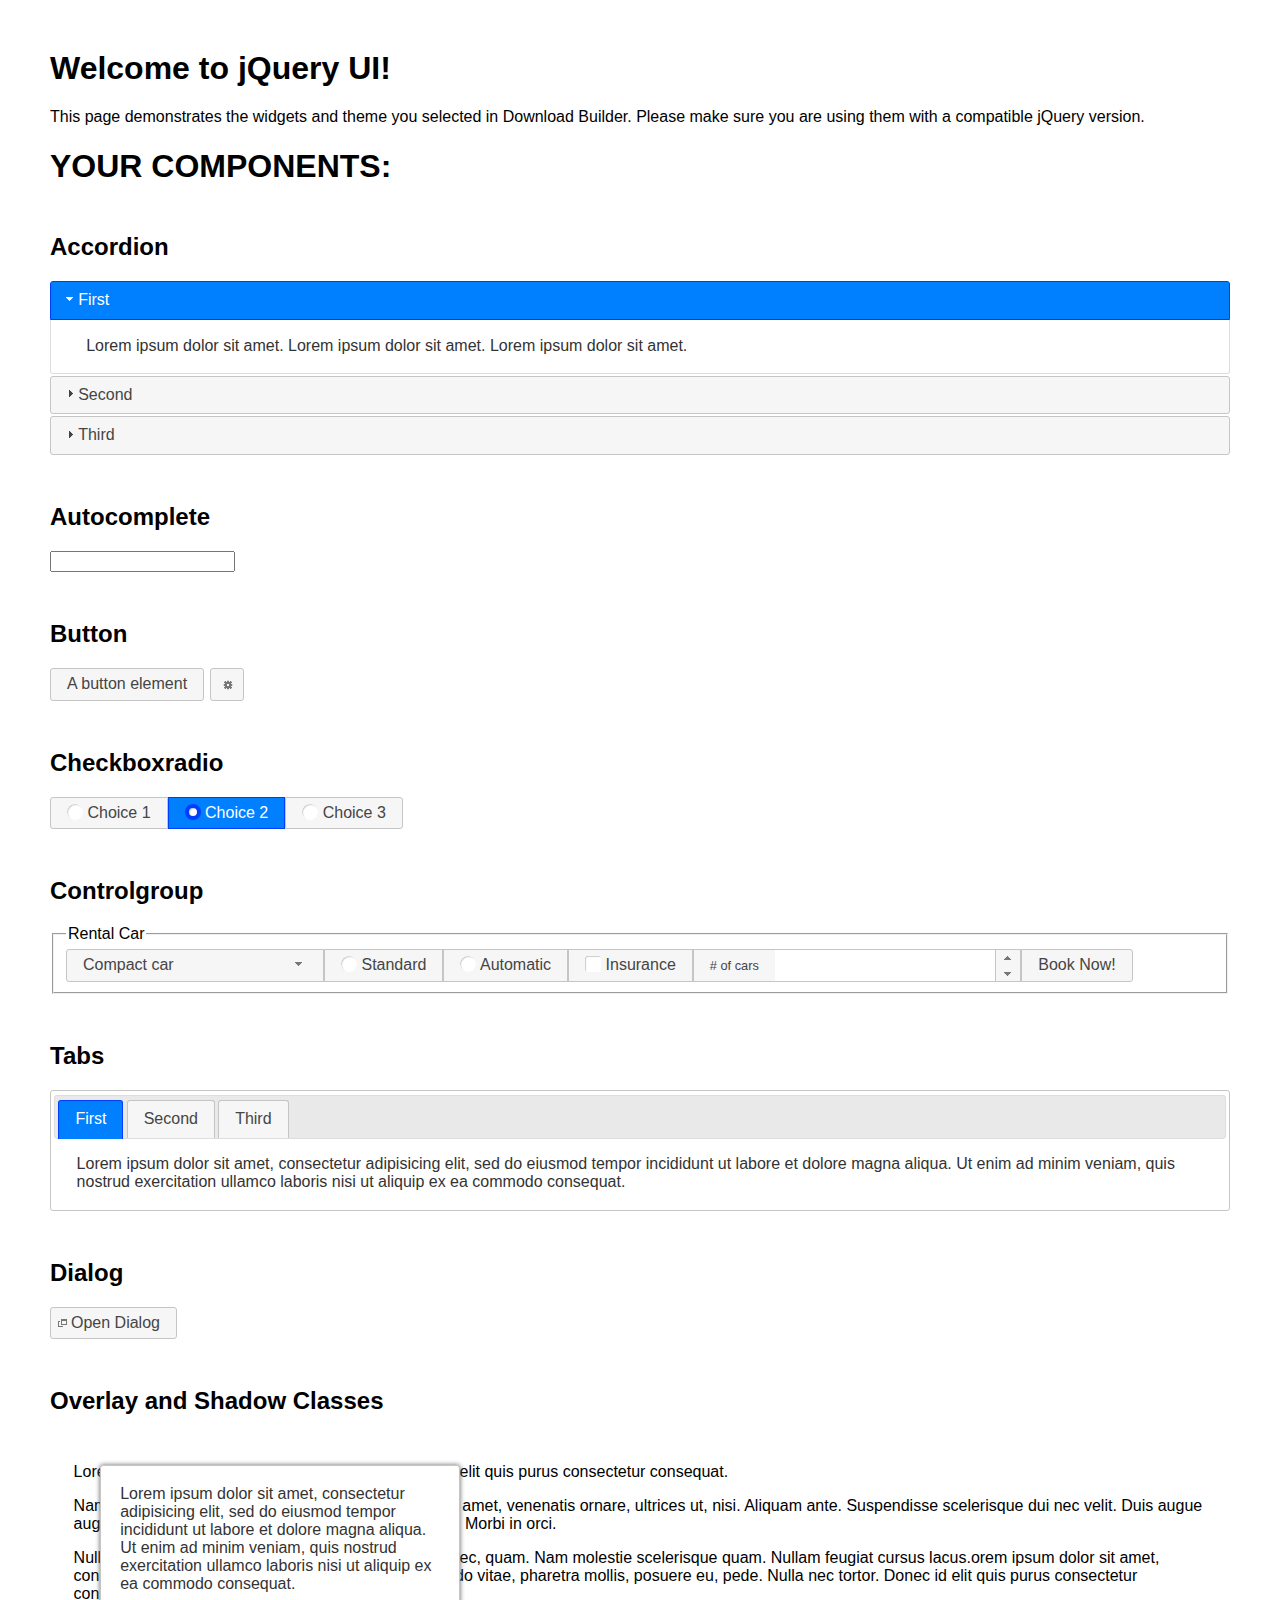
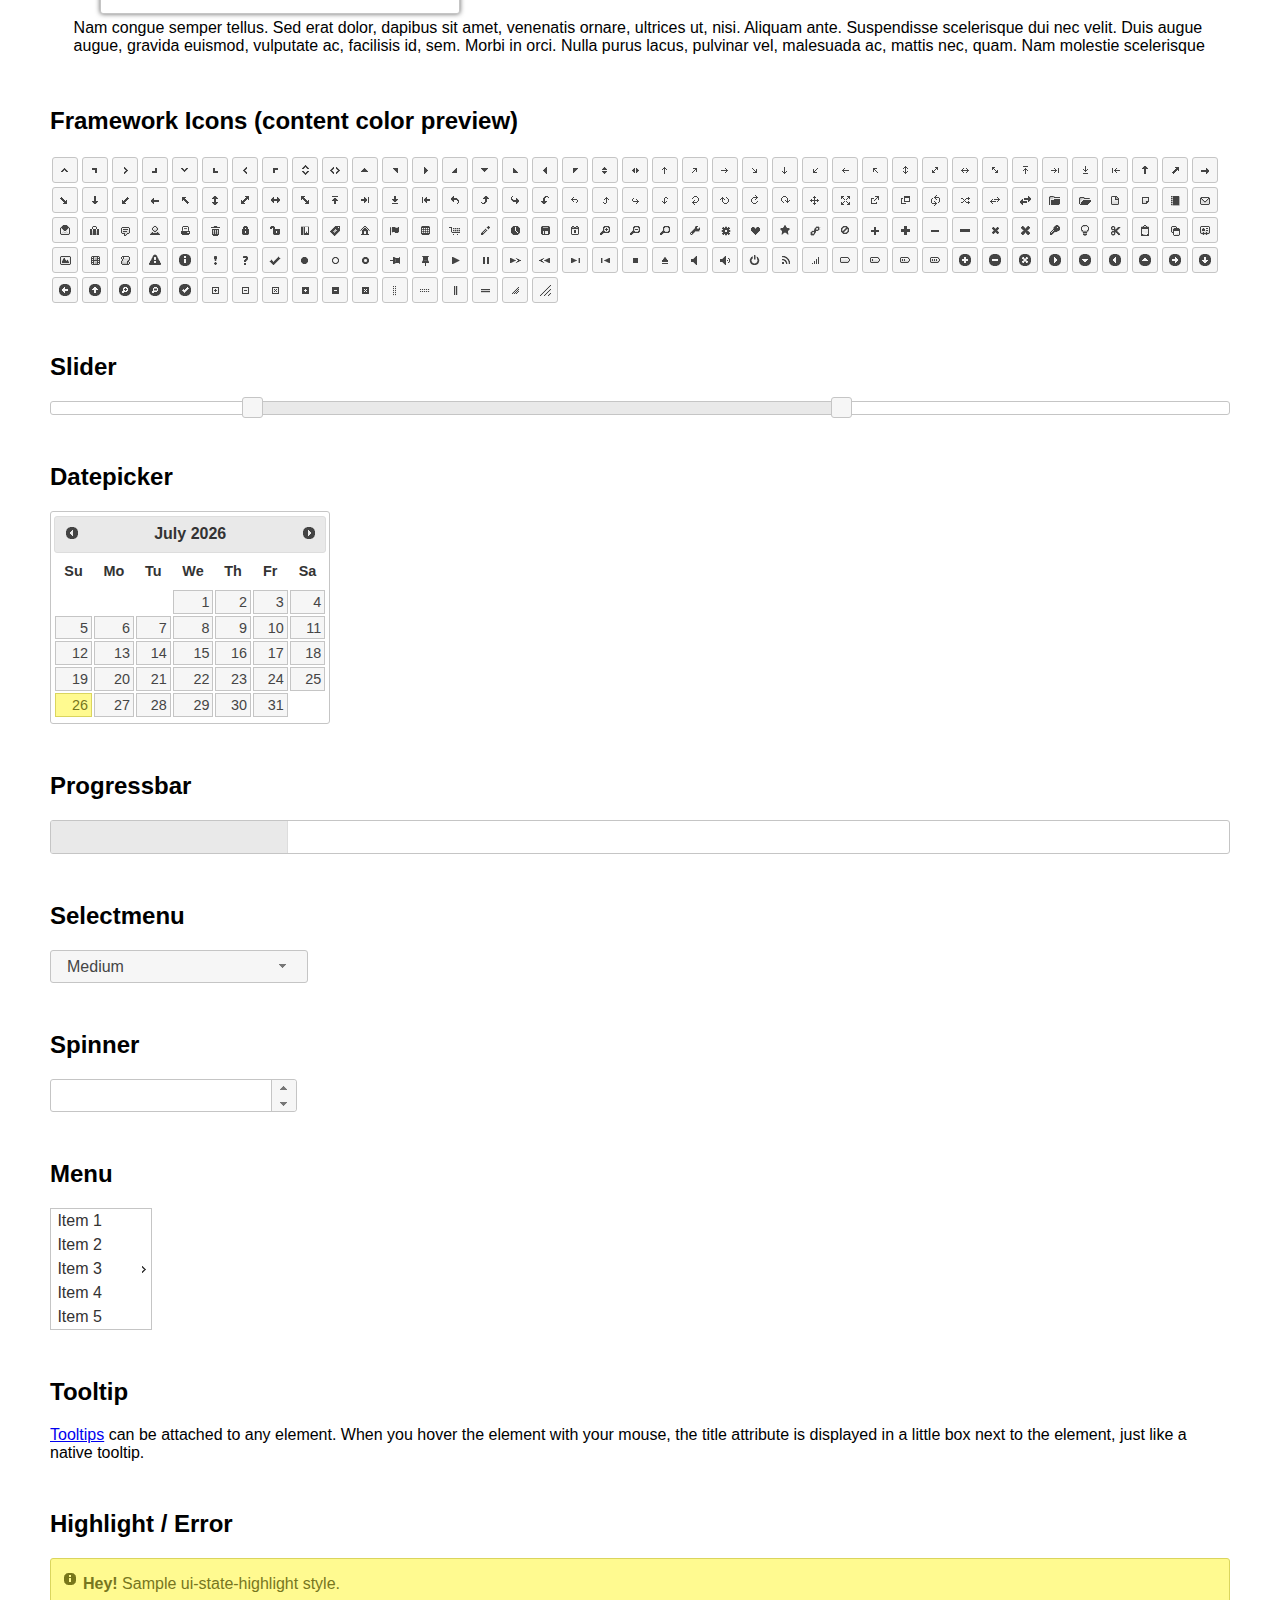
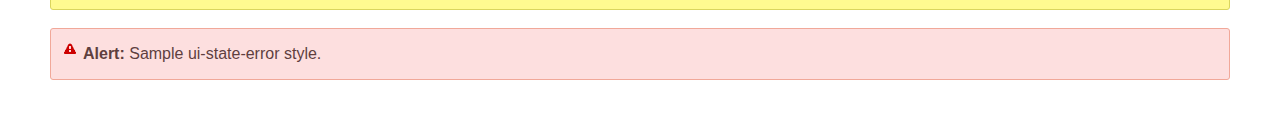
<file: docs/jquery-ui-original/index.html>
<!doctype html>
<html lang="us">
<head>
	<meta charset="utf-8">
	<title>jQuery UI Example Page</title>
	<link href="jquery-ui.css" rel="stylesheet">
	<style>
	body{
		font-family: "Trebuchet MS", sans-serif;
		margin: 50px;
	}
	.demoHeaders {
		margin-top: 2em;
	}
	#dialog-link {
		padding: .4em 1em .4em 20px;
		text-decoration: none;
		position: relative;
	}
	#dialog-link span.ui-icon {
		margin: 0 5px 0 0;
		position: absolute;
		left: .2em;
		top: 50%;
		margin-top: -8px;
	}
	#icons {
		margin: 0;
		padding: 0;
	}
	#icons li {
		margin: 2px;
		position: relative;
		padding: 4px 0;
		cursor: pointer;
		float: left;
		list-style: none;
	}
	#icons span.ui-icon {
		float: left;
		margin: 0 4px;
	}
	.fakewindowcontain .ui-widget-overlay {
		position: absolute;
	}
	select {
		width: 200px;
	}
	</style>
</head>
<body>

<h1>Welcome to jQuery UI!</h1>

<div class="ui-widget">
	<p>This page demonstrates the widgets and theme you selected in Download Builder. Please make sure you are using them with a compatible jQuery version.</p>
</div>

<h1>YOUR COMPONENTS:</h1>


<!-- Accordion -->
<h2 class="demoHeaders">Accordion</h2>
<div id="accordion">
	<h3>First</h3>
	<div>Lorem ipsum dolor sit amet. Lorem ipsum dolor sit amet. Lorem ipsum dolor sit amet.</div>
	<h3>Second</h3>
	<div>Phasellus mattis tincidunt nibh.</div>
	<h3>Third</h3>
	<div>Nam dui erat, auctor a, dignissim quis.</div>
</div>



<!-- Autocomplete -->
<h2 class="demoHeaders">Autocomplete</h2>
<div>
	<input id="autocomplete" title="type &quot;a&quot;">
</div>



<!-- Button -->
<h2 class="demoHeaders">Button</h2>
<button id="button">A button element</button>
<button id="button-icon">An icon-only button</button>



<!-- Checkboxradio -->
<h2 class="demoHeaders">Checkboxradio</h2>
<form style="margin-top: 1em;">
	<div id="radioset">
		<input type="radio" id="radio1" name="radio"><label for="radio1">Choice 1</label>
		<input type="radio" id="radio2" name="radio" checked="checked"><label for="radio2">Choice 2</label>
		<input type="radio" id="radio3" name="radio"><label for="radio3">Choice 3</label>
	</div>
</form>



<!-- Controlgroup -->
<h2 class="demoHeaders">Controlgroup</h2>
<fieldset>
	<legend>Rental Car</legend>
	<div id="controlgroup">
		<select id="car-type">
			<option>Compact car</option>
			<option>Midsize car</option>
			<option>Full size car</option>
			<option>SUV</option>
			<option>Luxury</option>
			<option>Truck</option>
			<option>Van</option>
		</select>
		<label for="transmission-standard">Standard</label>
		<input type="radio" name="transmission" id="transmission-standard">
		<label for="transmission-automatic">Automatic</label>
		<input type="radio" name="transmission" id="transmission-automatic">
		<label for="insurance">Insurance</label>
		<input type="checkbox" name="insurance" id="insurance">
		<label for="horizontal-spinner" class="ui-controlgroup-label"># of cars</label>
		<input id="horizontal-spinner" class="ui-spinner-input">
		<button>Book Now!</button>
	</div>
</fieldset>



<!-- Tabs -->
<h2 class="demoHeaders">Tabs</h2>
<div id="tabs">
	<ul>
		<li><a href="#tabs-1">First</a></li>
		<li><a href="#tabs-2">Second</a></li>
		<li><a href="#tabs-3">Third</a></li>
	</ul>
	<div id="tabs-1">Lorem ipsum dolor sit amet, consectetur adipisicing elit, sed do eiusmod tempor incididunt ut labore et dolore magna aliqua. Ut enim ad minim veniam, quis nostrud exercitation ullamco laboris nisi ut aliquip ex ea commodo consequat.</div>
	<div id="tabs-2">Phasellus mattis tincidunt nibh. Cras orci urna, blandit id, pretium vel, aliquet ornare, felis. Maecenas scelerisque sem non nisl. Fusce sed lorem in enim dictum bibendum.</div>
	<div id="tabs-3">Nam dui erat, auctor a, dignissim quis, sollicitudin eu, felis. Pellentesque nisi urna, interdum eget, sagittis et, consequat vestibulum, lacus. Mauris porttitor ullamcorper augue.</div>
</div>



<h2 class="demoHeaders">Dialog</h2>
<p>
	<button id="dialog-link" class="ui-button ui-corner-all ui-widget">
		<span class="ui-icon ui-icon-newwin"></span>Open Dialog
	</button>
</p>

<h2 class="demoHeaders">Overlay and Shadow Classes</h2>
<div style="position: relative; width: 96%; height: 200px; padding:1% 2%; overflow:hidden;" class="fakewindowcontain">
	<p>Lorem ipsum dolor sit amet,  Nulla nec tortor. Donec id elit quis purus consectetur consequat. </p><p>Nam congue semper tellus. Sed erat dolor, dapibus sit amet, venenatis ornare, ultrices ut, nisi. Aliquam ante. Suspendisse scelerisque dui nec velit. Duis augue augue, gravida euismod, vulputate ac, facilisis id, sem. Morbi in orci. </p><p>Nulla purus lacus, pulvinar vel, malesuada ac, mattis nec, quam. Nam molestie scelerisque quam. Nullam feugiat cursus lacus.orem ipsum dolor sit amet, consectetur adipiscing elit. Donec libero risus, commodo vitae, pharetra mollis, posuere eu, pede. Nulla nec tortor. Donec id elit quis purus consectetur consequat. </p><p>Nam congue semper tellus. Sed erat dolor, dapibus sit amet, venenatis ornare, ultrices ut, nisi. Aliquam ante. Suspendisse scelerisque dui nec velit. Duis augue augue, gravida euismod, vulputate ac, facilisis id, sem. Morbi in orci. Nulla purus lacus, pulvinar vel, malesuada ac, mattis nec, quam. Nam molestie scelerisque quam. </p><p>Nullam feugiat cursus lacus.orem ipsum dolor sit amet, consectetur adipiscing elit. Donec libero risus, commodo vitae, pharetra mollis, posuere eu, pede. Nulla nec tortor. Donec id elit quis purus consectetur consequat. Nam congue semper tellus. Sed erat dolor, dapibus sit amet, venenatis ornare, ultrices ut, nisi. Aliquam ante. </p><p>Suspendisse scelerisque dui nec velit. Duis augue augue, gravida euismod, vulputate ac, facilisis id, sem. Morbi in orci. Nulla purus lacus, pulvinar vel, malesuada ac, mattis nec, quam. Nam molestie scelerisque quam. Nullam feugiat cursus lacus.orem ipsum dolor sit amet, consectetur adipiscing elit. Donec libero risus, commodo vitae, pharetra mollis, posuere eu, pede. Nulla nec tortor. Donec id elit quis purus consectetur consequat. Nam congue semper tellus. Sed erat dolor, dapibus sit amet, venenatis ornare, ultrices ut, nisi. </p>

	<!-- ui-dialog -->
	<div class="ui-widget-overlay ui-front"></div>
	<div style="position: absolute; width: 320px; left: 50px; top: 30px; padding: 1.2em" class="ui-widget ui-front ui-widget-content ui-corner-all ui-widget-shadow">
		Lorem ipsum dolor sit amet, consectetur adipisicing elit, sed do eiusmod tempor incididunt ut labore et dolore magna aliqua. Ut enim ad minim veniam, quis nostrud exercitation ullamco laboris nisi ut aliquip ex ea commodo consequat.
	</div>

</div>

<!-- ui-dialog -->
<div id="dialog" title="Dialog Title">
	<p>Lorem ipsum dolor sit amet, consectetur adipisicing elit, sed do eiusmod tempor incididunt ut labore et dolore magna aliqua. Ut enim ad minim veniam, quis nostrud exercitation ullamco laboris nisi ut aliquip ex ea commodo consequat.</p>
</div>



<h2 class="demoHeaders">Framework Icons (content color preview)</h2>
<ul id="icons" class="ui-widget ui-helper-clearfix">
	<li class="ui-state-default ui-corner-all" title=".ui-icon-caret-1-n"><span class="ui-icon ui-icon-caret-1-n"></span></li>
	<li class="ui-state-default ui-corner-all" title=".ui-icon-caret-1-ne"><span class="ui-icon ui-icon-caret-1-ne"></span></li>
	<li class="ui-state-default ui-corner-all" title=".ui-icon-caret-1-e"><span class="ui-icon ui-icon-caret-1-e"></span></li>
	<li class="ui-state-default ui-corner-all" title=".ui-icon-caret-1-se"><span class="ui-icon ui-icon-caret-1-se"></span></li>
	<li class="ui-state-default ui-corner-all" title=".ui-icon-caret-1-s"><span class="ui-icon ui-icon-caret-1-s"></span></li>
	<li class="ui-state-default ui-corner-all" title=".ui-icon-caret-1-sw"><span class="ui-icon ui-icon-caret-1-sw"></span></li>
	<li class="ui-state-default ui-corner-all" title=".ui-icon-caret-1-w"><span class="ui-icon ui-icon-caret-1-w"></span></li>
	<li class="ui-state-default ui-corner-all" title=".ui-icon-caret-1-nw"><span class="ui-icon ui-icon-caret-1-nw"></span></li>
	<li class="ui-state-default ui-corner-all" title=".ui-icon-caret-2-n-s"><span class="ui-icon ui-icon-caret-2-n-s"></span></li>
	<li class="ui-state-default ui-corner-all" title=".ui-icon-caret-2-e-w"><span class="ui-icon ui-icon-caret-2-e-w"></span></li>
	<li class="ui-state-default ui-corner-all" title=".ui-icon-triangle-1-n"><span class="ui-icon ui-icon-triangle-1-n"></span></li>
	<li class="ui-state-default ui-corner-all" title=".ui-icon-triangle-1-ne"><span class="ui-icon ui-icon-triangle-1-ne"></span></li>
	<li class="ui-state-default ui-corner-all" title=".ui-icon-triangle-1-e"><span class="ui-icon ui-icon-triangle-1-e"></span></li>
	<li class="ui-state-default ui-corner-all" title=".ui-icon-triangle-1-se"><span class="ui-icon ui-icon-triangle-1-se"></span></li>
	<li class="ui-state-default ui-corner-all" title=".ui-icon-triangle-1-s"><span class="ui-icon ui-icon-triangle-1-s"></span></li>
	<li class="ui-state-default ui-corner-all" title=".ui-icon-triangle-1-sw"><span class="ui-icon ui-icon-triangle-1-sw"></span></li>
	<li class="ui-state-default ui-corner-all" title=".ui-icon-triangle-1-w"><span class="ui-icon ui-icon-triangle-1-w"></span></li>
	<li class="ui-state-default ui-corner-all" title=".ui-icon-triangle-1-nw"><span class="ui-icon ui-icon-triangle-1-nw"></span></li>
	<li class="ui-state-default ui-corner-all" title=".ui-icon-triangle-2-n-s"><span class="ui-icon ui-icon-triangle-2-n-s"></span></li>
	<li class="ui-state-default ui-corner-all" title=".ui-icon-triangle-2-e-w"><span class="ui-icon ui-icon-triangle-2-e-w"></span></li>
	<li class="ui-state-default ui-corner-all" title=".ui-icon-arrow-1-n"><span class="ui-icon ui-icon-arrow-1-n"></span></li>
	<li class="ui-state-default ui-corner-all" title=".ui-icon-arrow-1-ne"><span class="ui-icon ui-icon-arrow-1-ne"></span></li>
	<li class="ui-state-default ui-corner-all" title=".ui-icon-arrow-1-e"><span class="ui-icon ui-icon-arrow-1-e"></span></li>
	<li class="ui-state-default ui-corner-all" title=".ui-icon-arrow-1-se"><span class="ui-icon ui-icon-arrow-1-se"></span></li>
	<li class="ui-state-default ui-corner-all" title=".ui-icon-arrow-1-s"><span class="ui-icon ui-icon-arrow-1-s"></span></li>
	<li class="ui-state-default ui-corner-all" title=".ui-icon-arrow-1-sw"><span class="ui-icon ui-icon-arrow-1-sw"></span></li>
	<li class="ui-state-default ui-corner-all" title=".ui-icon-arrow-1-w"><span class="ui-icon ui-icon-arrow-1-w"></span></li>
	<li class="ui-state-default ui-corner-all" title=".ui-icon-arrow-1-nw"><span class="ui-icon ui-icon-arrow-1-nw"></span></li>
	<li class="ui-state-default ui-corner-all" title=".ui-icon-arrow-2-n-s"><span class="ui-icon ui-icon-arrow-2-n-s"></span></li>
	<li class="ui-state-default ui-corner-all" title=".ui-icon-arrow-2-ne-sw"><span class="ui-icon ui-icon-arrow-2-ne-sw"></span></li>
	<li class="ui-state-default ui-corner-all" title=".ui-icon-arrow-2-e-w"><span class="ui-icon ui-icon-arrow-2-e-w"></span></li>
	<li class="ui-state-default ui-corner-all" title=".ui-icon-arrow-2-se-nw"><span class="ui-icon ui-icon-arrow-2-se-nw"></span></li>
	<li class="ui-state-default ui-corner-all" title=".ui-icon-arrowstop-1-n"><span class="ui-icon ui-icon-arrowstop-1-n"></span></li>
	<li class="ui-state-default ui-corner-all" title=".ui-icon-arrowstop-1-e"><span class="ui-icon ui-icon-arrowstop-1-e"></span></li>
	<li class="ui-state-default ui-corner-all" title=".ui-icon-arrowstop-1-s"><span class="ui-icon ui-icon-arrowstop-1-s"></span></li>
	<li class="ui-state-default ui-corner-all" title=".ui-icon-arrowstop-1-w"><span class="ui-icon ui-icon-arrowstop-1-w"></span></li>
	<li class="ui-state-default ui-corner-all" title=".ui-icon-arrowthick-1-n"><span class="ui-icon ui-icon-arrowthick-1-n"></span></li>
	<li class="ui-state-default ui-corner-all" title=".ui-icon-arrowthick-1-ne"><span class="ui-icon ui-icon-arrowthick-1-ne"></span></li>
	<li class="ui-state-default ui-corner-all" title=".ui-icon-arrowthick-1-e"><span class="ui-icon ui-icon-arrowthick-1-e"></span></li>
	<li class="ui-state-default ui-corner-all" title=".ui-icon-arrowthick-1-se"><span class="ui-icon ui-icon-arrowthick-1-se"></span></li>
	<li class="ui-state-default ui-corner-all" title=".ui-icon-arrowthick-1-s"><span class="ui-icon ui-icon-arrowthick-1-s"></span></li>
	<li class="ui-state-default ui-corner-all" title=".ui-icon-arrowthick-1-sw"><span class="ui-icon ui-icon-arrowthick-1-sw"></span></li>
	<li class="ui-state-default ui-corner-all" title=".ui-icon-arrowthick-1-w"><span class="ui-icon ui-icon-arrowthick-1-w"></span></li>
	<li class="ui-state-default ui-corner-all" title=".ui-icon-arrowthick-1-nw"><span class="ui-icon ui-icon-arrowthick-1-nw"></span></li>
	<li class="ui-state-default ui-corner-all" title=".ui-icon-arrowthick-2-n-s"><span class="ui-icon ui-icon-arrowthick-2-n-s"></span></li>
	<li class="ui-state-default ui-corner-all" title=".ui-icon-arrowthick-2-ne-sw"><span class="ui-icon ui-icon-arrowthick-2-ne-sw"></span></li>
	<li class="ui-state-default ui-corner-all" title=".ui-icon-arrowthick-2-e-w"><span class="ui-icon ui-icon-arrowthick-2-e-w"></span></li>
	<li class="ui-state-default ui-corner-all" title=".ui-icon-arrowthick-2-se-nw"><span class="ui-icon ui-icon-arrowthick-2-se-nw"></span></li>
	<li class="ui-state-default ui-corner-all" title=".ui-icon-arrowthickstop-1-n"><span class="ui-icon ui-icon-arrowthickstop-1-n"></span></li>
	<li class="ui-state-default ui-corner-all" title=".ui-icon-arrowthickstop-1-e"><span class="ui-icon ui-icon-arrowthickstop-1-e"></span></li>
	<li class="ui-state-default ui-corner-all" title=".ui-icon-arrowthickstop-1-s"><span class="ui-icon ui-icon-arrowthickstop-1-s"></span></li>
	<li class="ui-state-default ui-corner-all" title=".ui-icon-arrowthickstop-1-w"><span class="ui-icon ui-icon-arrowthickstop-1-w"></span></li>
	<li class="ui-state-default ui-corner-all" title=".ui-icon-arrowreturnthick-1-w"><span class="ui-icon ui-icon-arrowreturnthick-1-w"></span></li>
	<li class="ui-state-default ui-corner-all" title=".ui-icon-arrowreturnthick-1-n"><span class="ui-icon ui-icon-arrowreturnthick-1-n"></span></li>
	<li class="ui-state-default ui-corner-all" title=".ui-icon-arrowreturnthick-1-e"><span class="ui-icon ui-icon-arrowreturnthick-1-e"></span></li>
	<li class="ui-state-default ui-corner-all" title=".ui-icon-arrowreturnthick-1-s"><span class="ui-icon ui-icon-arrowreturnthick-1-s"></span></li>
	<li class="ui-state-default ui-corner-all" title=".ui-icon-arrowreturn-1-w"><span class="ui-icon ui-icon-arrowreturn-1-w"></span></li>
	<li class="ui-state-default ui-corner-all" title=".ui-icon-arrowreturn-1-n"><span class="ui-icon ui-icon-arrowreturn-1-n"></span></li>
	<li class="ui-state-default ui-corner-all" title=".ui-icon-arrowreturn-1-e"><span class="ui-icon ui-icon-arrowreturn-1-e"></span></li>
	<li class="ui-state-default ui-corner-all" title=".ui-icon-arrowreturn-1-s"><span class="ui-icon ui-icon-arrowreturn-1-s"></span></li>
	<li class="ui-state-default ui-corner-all" title=".ui-icon-arrowrefresh-1-w"><span class="ui-icon ui-icon-arrowrefresh-1-w"></span></li>
	<li class="ui-state-default ui-corner-all" title=".ui-icon-arrowrefresh-1-n"><span class="ui-icon ui-icon-arrowrefresh-1-n"></span></li>
	<li class="ui-state-default ui-corner-all" title=".ui-icon-arrowrefresh-1-e"><span class="ui-icon ui-icon-arrowrefresh-1-e"></span></li>
	<li class="ui-state-default ui-corner-all" title=".ui-icon-arrowrefresh-1-s"><span class="ui-icon ui-icon-arrowrefresh-1-s"></span></li>
	<li class="ui-state-default ui-corner-all" title=".ui-icon-arrow-4"><span class="ui-icon ui-icon-arrow-4"></span></li>
	<li class="ui-state-default ui-corner-all" title=".ui-icon-arrow-4-diag"><span class="ui-icon ui-icon-arrow-4-diag"></span></li>
	<li class="ui-state-default ui-corner-all" title=".ui-icon-extlink"><span class="ui-icon ui-icon-extlink"></span></li>
	<li class="ui-state-default ui-corner-all" title=".ui-icon-newwin"><span class="ui-icon ui-icon-newwin"></span></li>
	<li class="ui-state-default ui-corner-all" title=".ui-icon-refresh"><span class="ui-icon ui-icon-refresh"></span></li>
	<li class="ui-state-default ui-corner-all" title=".ui-icon-shuffle"><span class="ui-icon ui-icon-shuffle"></span></li>
	<li class="ui-state-default ui-corner-all" title=".ui-icon-transfer-e-w"><span class="ui-icon ui-icon-transfer-e-w"></span></li>
	<li class="ui-state-default ui-corner-all" title=".ui-icon-transferthick-e-w"><span class="ui-icon ui-icon-transferthick-e-w"></span></li>
	<li class="ui-state-default ui-corner-all" title=".ui-icon-folder-collapsed"><span class="ui-icon ui-icon-folder-collapsed"></span></li>
	<li class="ui-state-default ui-corner-all" title=".ui-icon-folder-open"><span class="ui-icon ui-icon-folder-open"></span></li>
	<li class="ui-state-default ui-corner-all" title=".ui-icon-document"><span class="ui-icon ui-icon-document"></span></li>
	<li class="ui-state-default ui-corner-all" title=".ui-icon-document-b"><span class="ui-icon ui-icon-document-b"></span></li>
	<li class="ui-state-default ui-corner-all" title=".ui-icon-note"><span class="ui-icon ui-icon-note"></span></li>
	<li class="ui-state-default ui-corner-all" title=".ui-icon-mail-closed"><span class="ui-icon ui-icon-mail-closed"></span></li>
	<li class="ui-state-default ui-corner-all" title=".ui-icon-mail-open"><span class="ui-icon ui-icon-mail-open"></span></li>
	<li class="ui-state-default ui-corner-all" title=".ui-icon-suitcase"><span class="ui-icon ui-icon-suitcase"></span></li>
	<li class="ui-state-default ui-corner-all" title=".ui-icon-comment"><span class="ui-icon ui-icon-comment"></span></li>
	<li class="ui-state-default ui-corner-all" title=".ui-icon-person"><span class="ui-icon ui-icon-person"></span></li>
	<li class="ui-state-default ui-corner-all" title=".ui-icon-print"><span class="ui-icon ui-icon-print"></span></li>
	<li class="ui-state-default ui-corner-all" title=".ui-icon-trash"><span class="ui-icon ui-icon-trash"></span></li>
	<li class="ui-state-default ui-corner-all" title=".ui-icon-locked"><span class="ui-icon ui-icon-locked"></span></li>
	<li class="ui-state-default ui-corner-all" title=".ui-icon-unlocked"><span class="ui-icon ui-icon-unlocked"></span></li>
	<li class="ui-state-default ui-corner-all" title=".ui-icon-bookmark"><span class="ui-icon ui-icon-bookmark"></span></li>
	<li class="ui-state-default ui-corner-all" title=".ui-icon-tag"><span class="ui-icon ui-icon-tag"></span></li>
	<li class="ui-state-default ui-corner-all" title=".ui-icon-home"><span class="ui-icon ui-icon-home"></span></li>
	<li class="ui-state-default ui-corner-all" title=".ui-icon-flag"><span class="ui-icon ui-icon-flag"></span></li>
	<li class="ui-state-default ui-corner-all" title=".ui-icon-calculator"><span class="ui-icon ui-icon-calculator"></span></li>
	<li class="ui-state-default ui-corner-all" title=".ui-icon-cart"><span class="ui-icon ui-icon-cart"></span></li>
	<li class="ui-state-default ui-corner-all" title=".ui-icon-pencil"><span class="ui-icon ui-icon-pencil"></span></li>
	<li class="ui-state-default ui-corner-all" title=".ui-icon-clock"><span class="ui-icon ui-icon-clock"></span></li>
	<li class="ui-state-default ui-corner-all" title=".ui-icon-disk"><span class="ui-icon ui-icon-disk"></span></li>
	<li class="ui-state-default ui-corner-all" title=".ui-icon-calendar"><span class="ui-icon ui-icon-calendar"></span></li>
	<li class="ui-state-default ui-corner-all" title=".ui-icon-zoomin"><span class="ui-icon ui-icon-zoomin"></span></li>
	<li class="ui-state-default ui-corner-all" title=".ui-icon-zoomout"><span class="ui-icon ui-icon-zoomout"></span></li>
	<li class="ui-state-default ui-corner-all" title=".ui-icon-search"><span class="ui-icon ui-icon-search"></span></li>
	<li class="ui-state-default ui-corner-all" title=".ui-icon-wrench"><span class="ui-icon ui-icon-wrench"></span></li>
	<li class="ui-state-default ui-corner-all" title=".ui-icon-gear"><span class="ui-icon ui-icon-gear"></span></li>
	<li class="ui-state-default ui-corner-all" title=".ui-icon-heart"><span class="ui-icon ui-icon-heart"></span></li>
	<li class="ui-state-default ui-corner-all" title=".ui-icon-star"><span class="ui-icon ui-icon-star"></span></li>
	<li class="ui-state-default ui-corner-all" title=".ui-icon-link"><span class="ui-icon ui-icon-link"></span></li>
	<li class="ui-state-default ui-corner-all" title=".ui-icon-cancel"><span class="ui-icon ui-icon-cancel"></span></li>
	<li class="ui-state-default ui-corner-all" title=".ui-icon-plus"><span class="ui-icon ui-icon-plus"></span></li>
	<li class="ui-state-default ui-corner-all" title=".ui-icon-plusthick"><span class="ui-icon ui-icon-plusthick"></span></li>
	<li class="ui-state-default ui-corner-all" title=".ui-icon-minus"><span class="ui-icon ui-icon-minus"></span></li>
	<li class="ui-state-default ui-corner-all" title=".ui-icon-minusthick"><span class="ui-icon ui-icon-minusthick"></span></li>
	<li class="ui-state-default ui-corner-all" title=".ui-icon-close"><span class="ui-icon ui-icon-close"></span></li>
	<li class="ui-state-default ui-corner-all" title=".ui-icon-closethick"><span class="ui-icon ui-icon-closethick"></span></li>
	<li class="ui-state-default ui-corner-all" title=".ui-icon-key"><span class="ui-icon ui-icon-key"></span></li>
	<li class="ui-state-default ui-corner-all" title=".ui-icon-lightbulb"><span class="ui-icon ui-icon-lightbulb"></span></li>
	<li class="ui-state-default ui-corner-all" title=".ui-icon-scissors"><span class="ui-icon ui-icon-scissors"></span></li>
	<li class="ui-state-default ui-corner-all" title=".ui-icon-clipboard"><span class="ui-icon ui-icon-clipboard"></span></li>
	<li class="ui-state-default ui-corner-all" title=".ui-icon-copy"><span class="ui-icon ui-icon-copy"></span></li>
	<li class="ui-state-default ui-corner-all" title=".ui-icon-contact"><span class="ui-icon ui-icon-contact"></span></li>
	<li class="ui-state-default ui-corner-all" title=".ui-icon-image"><span class="ui-icon ui-icon-image"></span></li>
	<li class="ui-state-default ui-corner-all" title=".ui-icon-video"><span class="ui-icon ui-icon-video"></span></li>
	<li class="ui-state-default ui-corner-all" title=".ui-icon-script"><span class="ui-icon ui-icon-script"></span></li>
	<li class="ui-state-default ui-corner-all" title=".ui-icon-alert"><span class="ui-icon ui-icon-alert"></span></li>
	<li class="ui-state-default ui-corner-all" title=".ui-icon-info"><span class="ui-icon ui-icon-info"></span></li>
	<li class="ui-state-default ui-corner-all" title=".ui-icon-notice"><span class="ui-icon ui-icon-notice"></span></li>
	<li class="ui-state-default ui-corner-all" title=".ui-icon-help"><span class="ui-icon ui-icon-help"></span></li>
	<li class="ui-state-default ui-corner-all" title=".ui-icon-check"><span class="ui-icon ui-icon-check"></span></li>
	<li class="ui-state-default ui-corner-all" title=".ui-icon-bullet"><span class="ui-icon ui-icon-bullet"></span></li>
	<li class="ui-state-default ui-corner-all" title=".ui-icon-radio-off"><span class="ui-icon ui-icon-radio-off"></span></li>
	<li class="ui-state-default ui-corner-all" title=".ui-icon-radio-on"><span class="ui-icon ui-icon-radio-on"></span></li>
	<li class="ui-state-default ui-corner-all" title=".ui-icon-pin-w"><span class="ui-icon ui-icon-pin-w"></span></li>
	<li class="ui-state-default ui-corner-all" title=".ui-icon-pin-s"><span class="ui-icon ui-icon-pin-s"></span></li>
	<li class="ui-state-default ui-corner-all" title=".ui-icon-play"><span class="ui-icon ui-icon-play"></span></li>
	<li class="ui-state-default ui-corner-all" title=".ui-icon-pause"><span class="ui-icon ui-icon-pause"></span></li>
	<li class="ui-state-default ui-corner-all" title=".ui-icon-seek-next"><span class="ui-icon ui-icon-seek-next"></span></li>
	<li class="ui-state-default ui-corner-all" title=".ui-icon-seek-prev"><span class="ui-icon ui-icon-seek-prev"></span></li>
	<li class="ui-state-default ui-corner-all" title=".ui-icon-seek-end"><span class="ui-icon ui-icon-seek-end"></span></li>
	<li class="ui-state-default ui-corner-all" title=".ui-icon-seek-first"><span class="ui-icon ui-icon-seek-first"></span></li>
	<li class="ui-state-default ui-corner-all" title=".ui-icon-stop"><span class="ui-icon ui-icon-stop"></span></li>
	<li class="ui-state-default ui-corner-all" title=".ui-icon-eject"><span class="ui-icon ui-icon-eject"></span></li>
	<li class="ui-state-default ui-corner-all" title=".ui-icon-volume-off"><span class="ui-icon ui-icon-volume-off"></span></li>
	<li class="ui-state-default ui-corner-all" title=".ui-icon-volume-on"><span class="ui-icon ui-icon-volume-on"></span></li>
	<li class="ui-state-default ui-corner-all" title=".ui-icon-power"><span class="ui-icon ui-icon-power"></span></li>
	<li class="ui-state-default ui-corner-all" title=".ui-icon-signal-diag"><span class="ui-icon ui-icon-signal-diag"></span></li>
	<li class="ui-state-default ui-corner-all" title=".ui-icon-signal"><span class="ui-icon ui-icon-signal"></span></li>
	<li class="ui-state-default ui-corner-all" title=".ui-icon-battery-0"><span class="ui-icon ui-icon-battery-0"></span></li>
	<li class="ui-state-default ui-corner-all" title=".ui-icon-battery-1"><span class="ui-icon ui-icon-battery-1"></span></li>
	<li class="ui-state-default ui-corner-all" title=".ui-icon-battery-2"><span class="ui-icon ui-icon-battery-2"></span></li>
	<li class="ui-state-default ui-corner-all" title=".ui-icon-battery-3"><span class="ui-icon ui-icon-battery-3"></span></li>
	<li class="ui-state-default ui-corner-all" title=".ui-icon-circle-plus"><span class="ui-icon ui-icon-circle-plus"></span></li>
	<li class="ui-state-default ui-corner-all" title=".ui-icon-circle-minus"><span class="ui-icon ui-icon-circle-minus"></span></li>
	<li class="ui-state-default ui-corner-all" title=".ui-icon-circle-close"><span class="ui-icon ui-icon-circle-close"></span></li>
	<li class="ui-state-default ui-corner-all" title=".ui-icon-circle-triangle-e"><span class="ui-icon ui-icon-circle-triangle-e"></span></li>
	<li class="ui-state-default ui-corner-all" title=".ui-icon-circle-triangle-s"><span class="ui-icon ui-icon-circle-triangle-s"></span></li>
	<li class="ui-state-default ui-corner-all" title=".ui-icon-circle-triangle-w"><span class="ui-icon ui-icon-circle-triangle-w"></span></li>
	<li class="ui-state-default ui-corner-all" title=".ui-icon-circle-triangle-n"><span class="ui-icon ui-icon-circle-triangle-n"></span></li>
	<li class="ui-state-default ui-corner-all" title=".ui-icon-circle-arrow-e"><span class="ui-icon ui-icon-circle-arrow-e"></span></li>
	<li class="ui-state-default ui-corner-all" title=".ui-icon-circle-arrow-s"><span class="ui-icon ui-icon-circle-arrow-s"></span></li>
	<li class="ui-state-default ui-corner-all" title=".ui-icon-circle-arrow-w"><span class="ui-icon ui-icon-circle-arrow-w"></span></li>
	<li class="ui-state-default ui-corner-all" title=".ui-icon-circle-arrow-n"><span class="ui-icon ui-icon-circle-arrow-n"></span></li>
	<li class="ui-state-default ui-corner-all" title=".ui-icon-circle-zoomin"><span class="ui-icon ui-icon-circle-zoomin"></span></li>
	<li class="ui-state-default ui-corner-all" title=".ui-icon-circle-zoomout"><span class="ui-icon ui-icon-circle-zoomout"></span></li>
	<li class="ui-state-default ui-corner-all" title=".ui-icon-circle-check"><span class="ui-icon ui-icon-circle-check"></span></li>
	<li class="ui-state-default ui-corner-all" title=".ui-icon-circlesmall-plus"><span class="ui-icon ui-icon-circlesmall-plus"></span></li>
	<li class="ui-state-default ui-corner-all" title=".ui-icon-circlesmall-minus"><span class="ui-icon ui-icon-circlesmall-minus"></span></li>
	<li class="ui-state-default ui-corner-all" title=".ui-icon-circlesmall-close"><span class="ui-icon ui-icon-circlesmall-close"></span></li>
	<li class="ui-state-default ui-corner-all" title=".ui-icon-squaresmall-plus"><span class="ui-icon ui-icon-squaresmall-plus"></span></li>
	<li class="ui-state-default ui-corner-all" title=".ui-icon-squaresmall-minus"><span class="ui-icon ui-icon-squaresmall-minus"></span></li>
	<li class="ui-state-default ui-corner-all" title=".ui-icon-squaresmall-close"><span class="ui-icon ui-icon-squaresmall-close"></span></li>
	<li class="ui-state-default ui-corner-all" title=".ui-icon-grip-dotted-vertical"><span class="ui-icon ui-icon-grip-dotted-vertical"></span></li>
	<li class="ui-state-default ui-corner-all" title=".ui-icon-grip-dotted-horizontal"><span class="ui-icon ui-icon-grip-dotted-horizontal"></span></li>
	<li class="ui-state-default ui-corner-all" title=".ui-icon-grip-solid-vertical"><span class="ui-icon ui-icon-grip-solid-vertical"></span></li>
	<li class="ui-state-default ui-corner-all" title=".ui-icon-grip-solid-horizontal"><span class="ui-icon ui-icon-grip-solid-horizontal"></span></li>
	<li class="ui-state-default ui-corner-all" title=".ui-icon-gripsmall-diagonal-se"><span class="ui-icon ui-icon-gripsmall-diagonal-se"></span></li>
	<li class="ui-state-default ui-corner-all" title=".ui-icon-grip-diagonal-se"><span class="ui-icon ui-icon-grip-diagonal-se"></span></li>
</ul>


<!-- Slider -->
<h2 class="demoHeaders">Slider</h2>
<div id="slider"></div>



<!-- Datepicker -->
<h2 class="demoHeaders">Datepicker</h2>
<div id="datepicker"></div>



<!-- Progressbar -->
<h2 class="demoHeaders">Progressbar</h2>
<div id="progressbar"></div>



<!-- Progressbar -->
<h2 class="demoHeaders">Selectmenu</h2>
<select id="selectmenu">
	<option>Slower</option>
	<option>Slow</option>
	<option selected="selected">Medium</option>
	<option>Fast</option>
	<option>Faster</option>
</select>



<!-- Spinner -->
<h2 class="demoHeaders">Spinner</h2>
<input id="spinner">



<!-- Menu -->
<h2 class="demoHeaders">Menu</h2>
<ul style="width:100px;" id="menu">
	<li><div>Item 1</div></li>
	<li><div>Item 2</div></li>
	<li><div>Item 3</div>
		<ul>
			<li><div>Item 3-1</div></li>
			<li><div>Item 3-2</div></li>
			<li><div>Item 3-3</div></li>
			<li><div>Item 3-4</div></li>
			<li><div>Item 3-5</div></li>
		</ul>
	</li>
	<li><div>Item 4</div></li>
	<li><div>Item 5</div></li>
</ul>



<!-- Tooltip -->
<h2 class="demoHeaders">Tooltip</h2>
<p id="tooltip">
	<a href="#" title="That&apos;s what this widget is">Tooltips</a> can be attached to any element. When you hover
the element with your mouse, the title attribute is displayed in a little box next to the element, just like a native tooltip.
</p>


<!-- Highlight / Error -->
<h2 class="demoHeaders">Highlight / Error</h2>
<div class="ui-widget">
	<div class="ui-state-highlight ui-corner-all" style="margin-top: 20px; padding: 0 .7em;">
		<p><span class="ui-icon ui-icon-info" style="float: left; margin-right: .3em;"></span>
		<strong>Hey!</strong> Sample ui-state-highlight style.</p>
	</div>
</div>
<br>
<div class="ui-widget">
	<div class="ui-state-error ui-corner-all" style="padding: 0 .7em;">
		<p><span class="ui-icon ui-icon-alert" style="float: left; margin-right: .3em;"></span>
		<strong>Alert:</strong> Sample ui-state-error style.</p>
	</div>
</div>

<script src="external/jquery/jquery.js"></script>
<script src="jquery-ui.js"></script>
<script>

$( "#accordion" ).accordion();



var availableTags = [
	"ActionScript",
	"AppleScript",
	"Asp",
	"BASIC",
	"C",
	"C++",
	"Clojure",
	"COBOL",
	"ColdFusion",
	"Erlang",
	"Fortran",
	"Groovy",
	"Haskell",
	"Java",
	"JavaScript",
	"Lisp",
	"Perl",
	"PHP",
	"Python",
	"Ruby",
	"Scala",
	"Scheme"
];
$( "#autocomplete" ).autocomplete({
	source: availableTags
});



$( "#button" ).button();
$( "#button-icon" ).button({
	icon: "ui-icon-gear",
	showLabel: false
});



$( "#radioset" ).buttonset();



$( "#controlgroup" ).controlgroup();



$( "#tabs" ).tabs();



$( "#dialog" ).dialog({
	autoOpen: false,
	width: 400,
	buttons: [
		{
			text: "Ok",
			click: function() {
				$( this ).dialog( "close" );
			}
		},
		{
			text: "Cancel",
			click: function() {
				$( this ).dialog( "close" );
			}
		}
	]
});

// Link to open the dialog
$( "#dialog-link" ).click(function( event ) {
	$( "#dialog" ).dialog( "open" );
	event.preventDefault();
});



$( "#datepicker" ).datepicker({
	inline: true
});



$( "#slider" ).slider({
	range: true,
	values: [ 17, 67 ]
});



$( "#progressbar" ).progressbar({
	value: 20
});



$( "#spinner" ).spinner();



$( "#menu" ).menu();



$( "#tooltip" ).tooltip();



$( "#selectmenu" ).selectmenu();


// Hover states on the static widgets
$( "#dialog-link, #icons li" ).hover(
	function() {
		$( this ).addClass( "ui-state-hover" );
	},
	function() {
		$( this ).removeClass( "ui-state-hover" );
	}
);
</script>
</body>
</html>
</file>
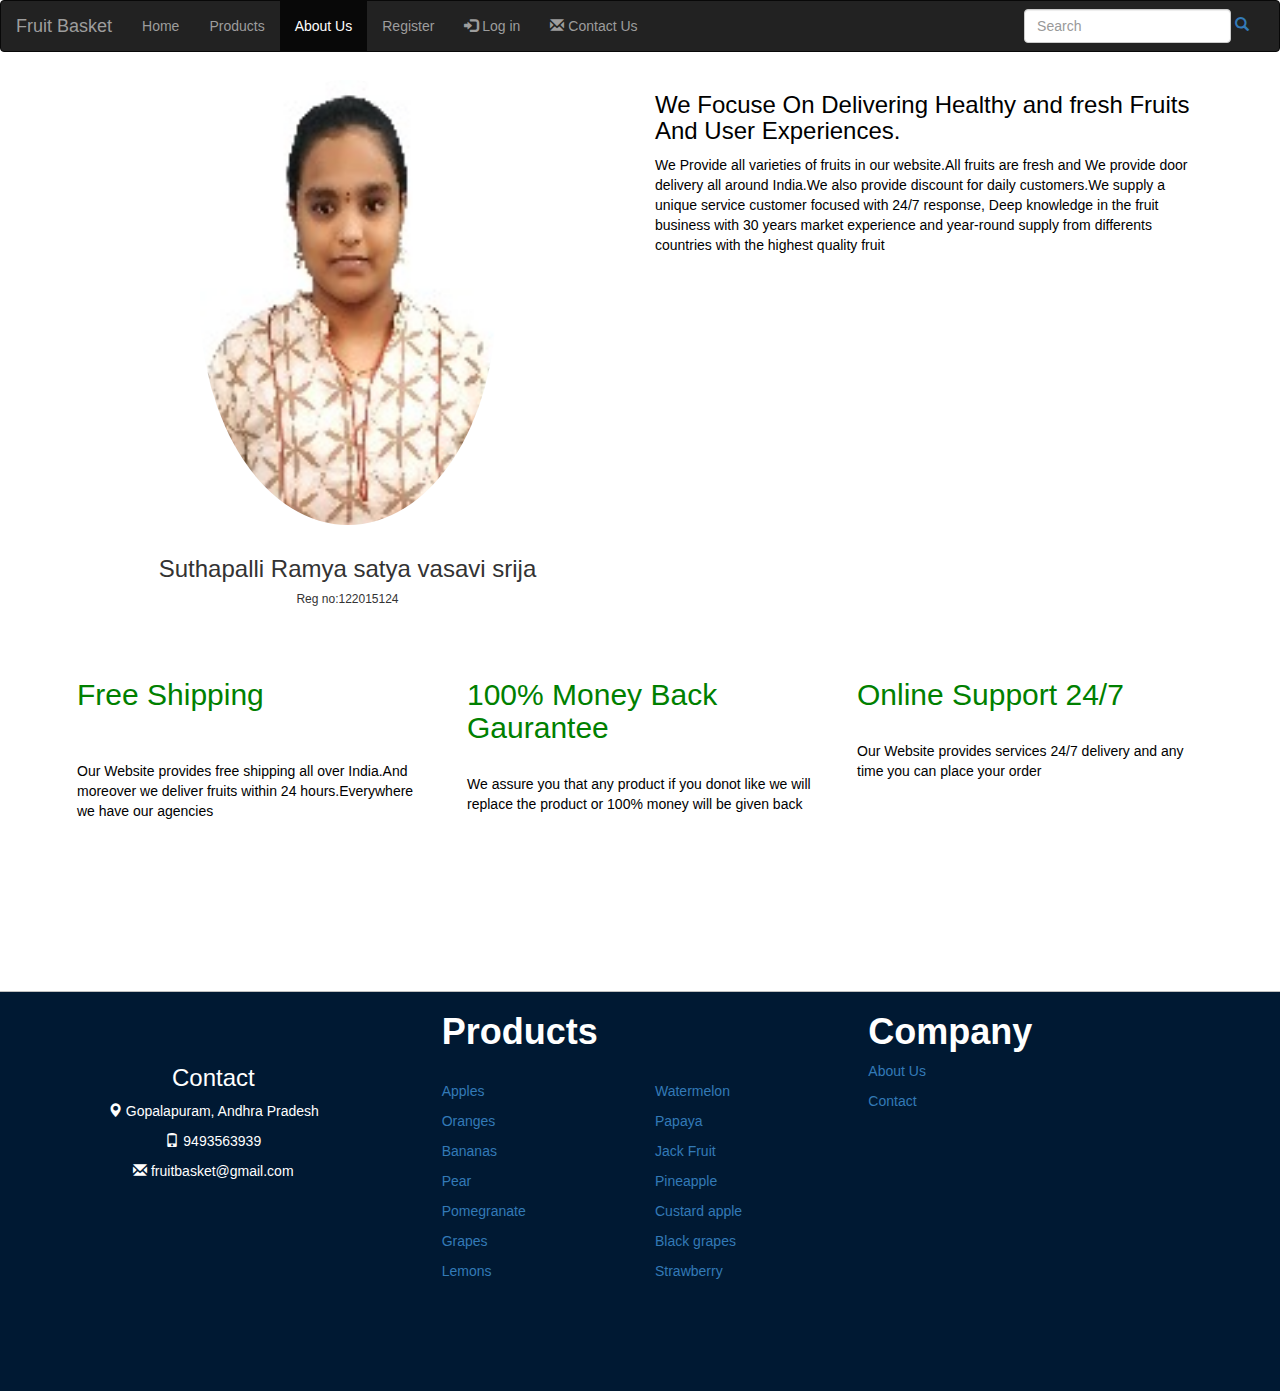
<file: docs/about.html>
<!DOCTYPE html>
<html lang="en">
  <head>
    <meta charset="utf-8">
    <meta http-equiv="X-UA-Compatible" content="IE=edge">
    <meta name="viewport" content="width=device-width, initial-scale=1">
    <!-- The above 3 meta tags *must* come first in the head; any other head content must come *after* these tags -->
    <title>Fruit Basket</title>

    <!-- Bootstrap -->
    
    <link type="text/css" rel="stylesheet" href="jquery-ui/jquery-ui.css">
    <link type="text/css" rel="stylesheet" href="jquery-ui/jquery-ui.structure.css">
    <link type="text/css" rel="stylesheet" href="jquery-ui/jquery-ui.theme.css">
    <link href="bootstrap/css/bootstrap.min.css" rel="stylesheet">
    <link href="index.css" rel="stylesheet">
    
  </head>

  <body>
          
<!--Navigation bar-->
<nav class="navbar navbar-inverse ">
  <div class="container-fluid">
    <div class="navbar-header">
      <button type="button" class="navbar-toggle" data-toggle="collapse" data-target="#navcollapse">
        <span class="icon-bar"></span>
        <span class="icon-bar"></span>
        <span class="icon-bar"></span>
        
      </button>
      <a class="navbar-brand" href="">Fruit Basket</a>
    </div>

    <!--Collapse Navbar-->
    <div class="collapse navbar-collapse" id="navcollapse">
    <ul class="nav navbar-nav">
      <li><a href="home.html">Home</a></li>
      <li><a href="products.html">Products</a></li>
      <li class="active"><a href="about.html">About Us</a></li>
      <li><a href="register.html">Register</a></li>
      <li><a href="login.html"><span class="glyphicon glyphicon-log-in"></span> Log in</a></li>
      <li><a href="contact.html"><span class="glyphicon glyphicon-envelope"></span> Contact Us</a></li>
    </ul>
    
      
    <form class="navbar-form navbar-right">
      <div class="form-group">
        <input type="text" class="form-control" placeholder="Search">
      </div>
      <a href=""><span class="glyphicon glyphicon-search"></span></a>
    </form>
  </div>


  </div>
</nav>
   



   <div class="container">
    <div class="row">
      <div class="col-md-6">
        <div class="ab1">
          <div class="thumbnail profile">
               <img class="profile img-responsive img-circle" src="122015124.jpg" alt="profile" width="300" height="300">
               <div class="caption">
                <h3>Suthapalli Ramya satya vasavi srija</h3>
                <h6>Reg no:122015124</h6>
               </div>
          </div>
      </div>
      </div>

      <div class="col-md-6">
        <div class="ab2">
          <h3>We Focuse On Delivering Healthy and fresh Fruits And User Experiences.</h3>
          <p>We Provide all varieties of fruits in our website.All fruits are fresh and We provide door delivery all around India.We also provide discount for daily customers.We supply a unique service customer focused with 24/7 response, Deep knowledge in the fruit business with 30 years market experience and year-round supply from differents countries with the highest quality fruit</p>
        </div>
      </div>
    </div>


    <div class="row ab3">
      <div class="col-md-4">
         <div class="ab4">
         <h2>Free Shipping</h2>
         <br><br>
         <p>Our Website provides free shipping all over India.And moreover we deliver fruits within 24 hours.Everywhere we have our agencies</p>
       </div>
      </div>

      <div class="col-md-4">
        <div class="ab5">
         <h2>100% Money Back Gaurantee</h2>
         <br>
         <p>We assure you that any product if you donot like we will replace the product or 100% money will be given back</p>
      </div>
    </div>

      <div class="col-md-4">
        <div class="ab6">
         <h2>Online Support 24/7</h2>
         <br>
         <p>Our Website provides services 24/7 delivery and any time you can place your order</p>
      </div>
    </div>
    </div>

   </div>
   <br><br>
<!--Footer--> 
<div class="container-fluid bg-black">
  
  <div class="row foot">
    <div class="col-sm-4">
      <div class="footer1">
      
      <h3>Contact </h3>
      <p><span class="glyphicon glyphicon-map-marker"></span>    Gopalapuram, Andhra Pradesh</p>
      <p><span class="glyphicon glyphicon-phone"></span>   9493563939</p>
      <p><span class="glyphicon glyphicon-envelope"></span>  fruitbasket@gmail.com</p>
    </div>
   </div>
   <div class="col-md-4">
    <div class="footer2">
    <h1><b>Products</b></h1><br>
    <div class="row">
      <div class="col-md-6">
        <div class="subf1">
         
         <p><a href="">Apples</a><p>
         <p><a href="">Oranges</a></p>
         <p><a href="">Bananas</a></p>
         <p><a href="">Pear</a></p>
         <p><a href="">Pomegranate</a></p>
         <p><a href="">Grapes</a></p>
         <p><a href="">Lemons</a></p>
        </div>
      </div>


      <div class="col-md-6">
        <div class="subf2">
          <p><a href="">Watermelon</a><p>
         <p><a href="">Papaya</a></p>
         <p><a href="">Jack Fruit</a></p>
         <p><a href="">Pineapple</a></p>
         <p><a href="">Custard apple</a></p>
         <p><a href="">Black grapes</a></p>
         <p><a href="">Strawberry</a></p>
        </div>
          
        </div>


      </div>


    </div>
  </div>



    <div class="col-md-4">
      <h1><b>Company</b></h1>
      <p><a href="about.html">About Us</a></p>
      <p><a href="contact.html">Contact</a></p>
  
   </div>

 </div>

</div>

























 
 
    <!-- jQuery (necessary for Bootstrap's JavaScript plugins) -->
    <script src="jquery-3.5.1.min.js"></script>
    <!-- Include all compiled plugins (below), or include individual files as needed -->
    <script src="bootstrap/js/bootstrap.min.js"></script>
     <script src="jquery-3.5.1.js"></script>
  <script src="jquery-ui/jquery-ui.js"></script>
    <script>
        $(document).ready(function(){

        });
   </script>
  </body>
</html>
</file>
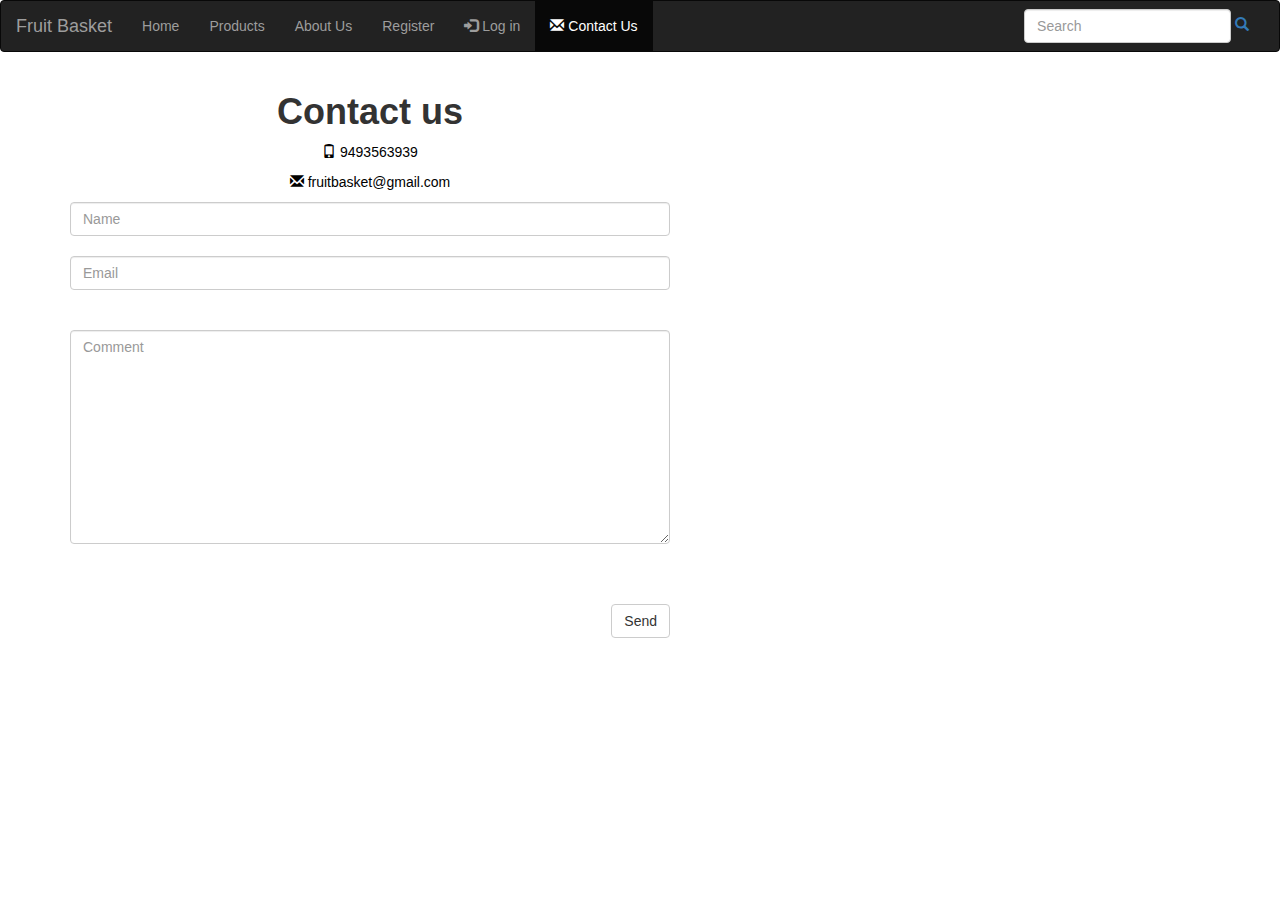
<file: docs/contact.html>
<!DOCTYPE html>
<html lang="en">
  <head>
    <meta charset="utf-8">
    <meta http-equiv="X-UA-Compatible" content="IE=edge">
    <meta name="viewport" content="width=device-width, initial-scale=1">
    <!-- The above 3 meta tags *must* come first in the head; any other head content must come *after* these tags -->
    <title>Fruit Basket</title>

    <!-- Bootstrap -->
    
    <link type="text/css" rel="stylesheet" href="jquery-ui/jquery-ui.css">
    <link type="text/css" rel="stylesheet" href="jquery-ui/jquery-ui.structure.css">
    <link type="text/css" rel="stylesheet" href="jquery-ui/jquery-ui.theme.css">
    <link href="bootstrap/css/bootstrap.min.css" rel="stylesheet">
    <link href="index.css" rel="stylesheet">
    
  </head>

  <body>
          
<!--Navigation bar-->
<nav class="navbar navbar-inverse ">
  <div class="container-fluid">
    <div class="navbar-header">
      <button type="button" class="navbar-toggle" data-toggle="collapse" data-target="#navcollapse">
        <span class="icon-bar"></span>
        <span class="icon-bar"></span>
        <span class="icon-bar"></span>
        
      </button>
      <a class="navbar-brand" href="">Fruit Basket</a>
    </div>

    <!--Collapse Navbar-->
    <div class="collapse navbar-collapse" id="navcollapse">
    <ul class="nav navbar-nav">
      <li><a href="home.html">Home</a></li>
      <li><a href="products.html">Products</a></li>
      <li ><a href="about.html">About Us</a></li>
      <li><a href="register.html">Register</a></li>
      <li><a href="login.html"><span class="glyphicon glyphicon-log-in"></span> Log in</a></li>
      <li class="active"><a href="contact.html"><span class="glyphicon glyphicon-envelope"></span> Contact Us</a></li>
    </ul>
    
      
    <form class="navbar-form navbar-right">
      <div class="form-group">
        <input type="text" class="form-control" placeholder="Search">
      </div>
      <a href=""><span class="glyphicon glyphicon-search"></span></a>
    </form>
  </div>


  </div>
</nav>
   


  <div class="container">
    <div class="row">
      <div class="col-md-12">
        <div class="con1">
        <h1><b>Contact us</b></h1>
        <p><span class="glyphicon glyphicon-phone"></span>   9493563939</p>
      <p><span class="glyphicon glyphicon-envelope"></span>  fruitbasket@gmail.com</p>
      <input class="form-control" id="name" name="name" placeholder="Name" type="text" required>
      <br>
       <input class="form-control" id="email" name="email" placeholder="Email" type="email" required>
       <br>

       
       <br>
         <textarea class="form-control" id="comments" name="comments" placeholder="Comment" rows="10"></textarea><br>
         <br><br>
           <button class="btn btn-default pull-right" type="submit">Send</button>
      </div>
    </div>
  </div>
  </div>










    <!-- jQuery (necessary for Bootstrap's JavaScript plugins) -->
    <script src="jquery-3.5.1.min.js"></script>
    <!-- Include all compiled plugins (below), or include individual files as needed -->
    <script src="bootstrap/js/bootstrap.min.js"></script>
     <script src="jquery-3.5.1.js"></script>
  <script src="jquery-ui/jquery-ui.js"></script>
    <script>
        $(document).ready(function(){


        });
   </script>
  </body>
</html>
</file>
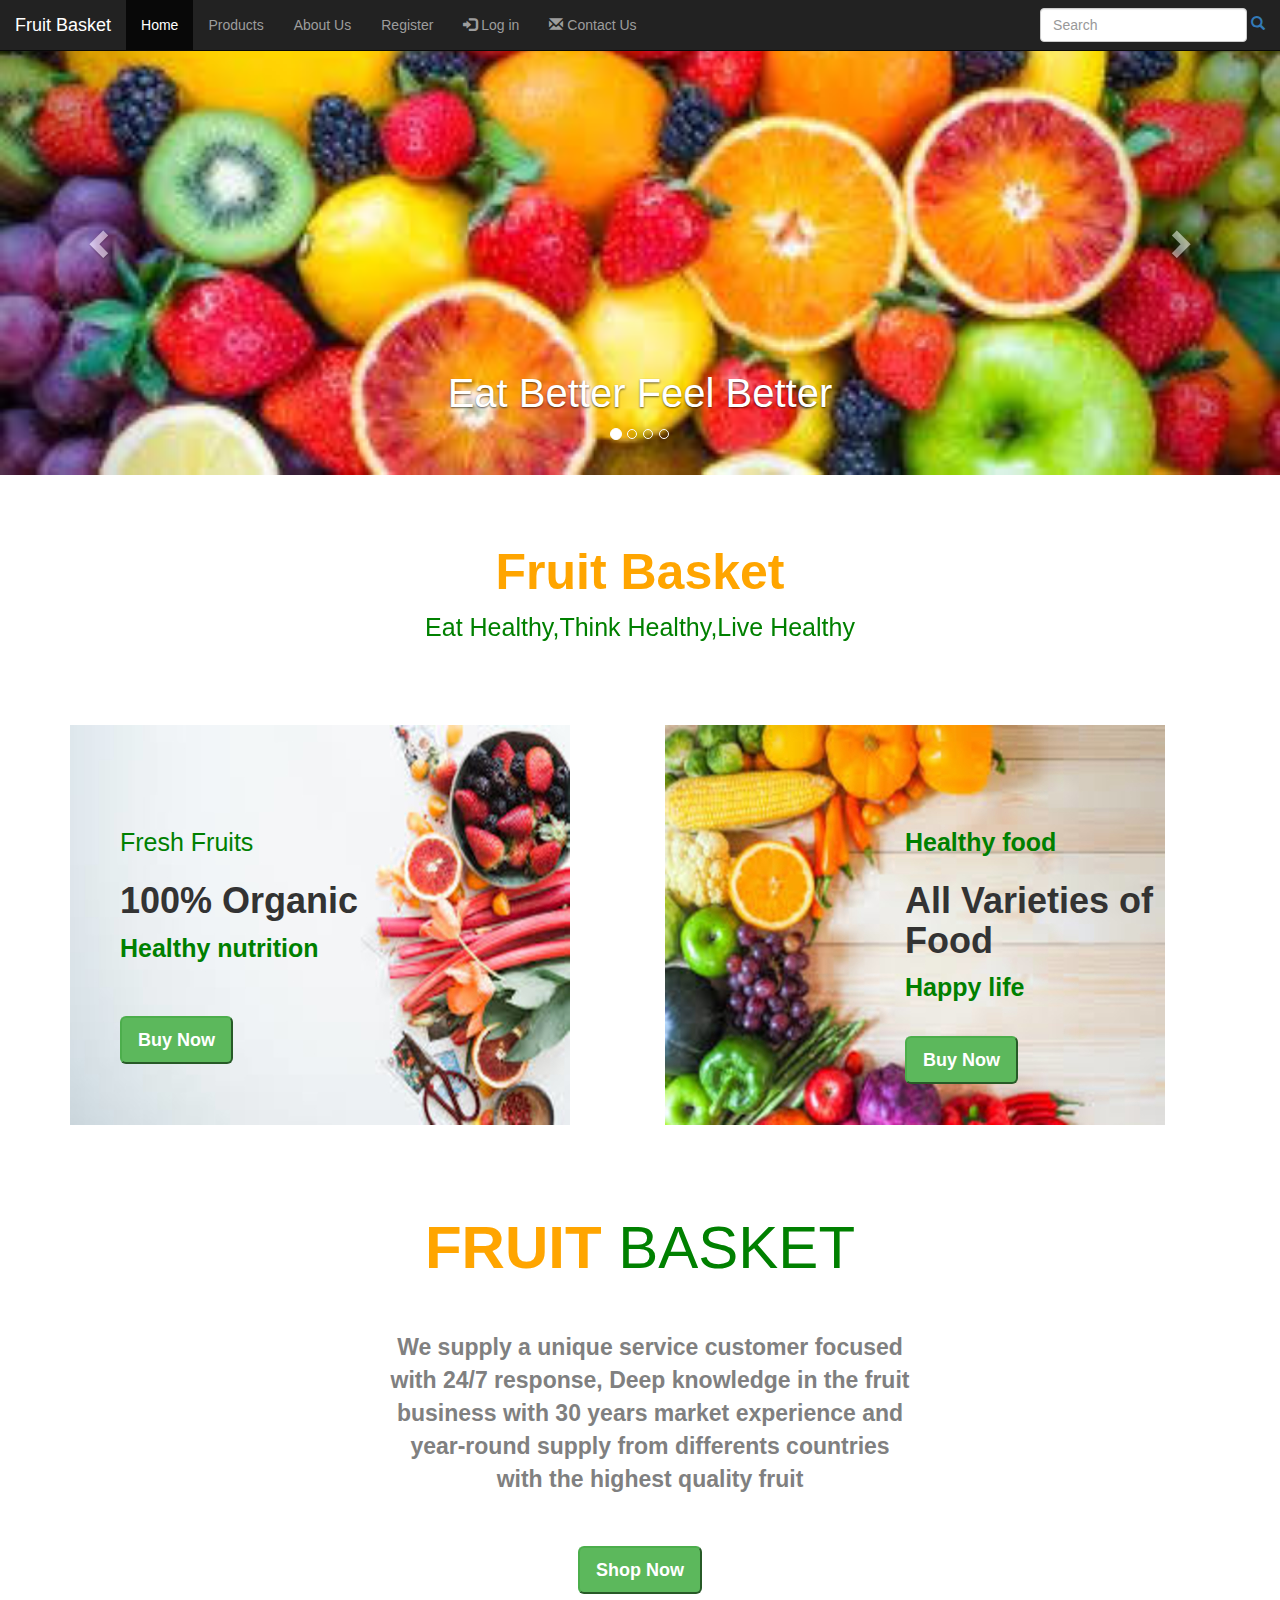
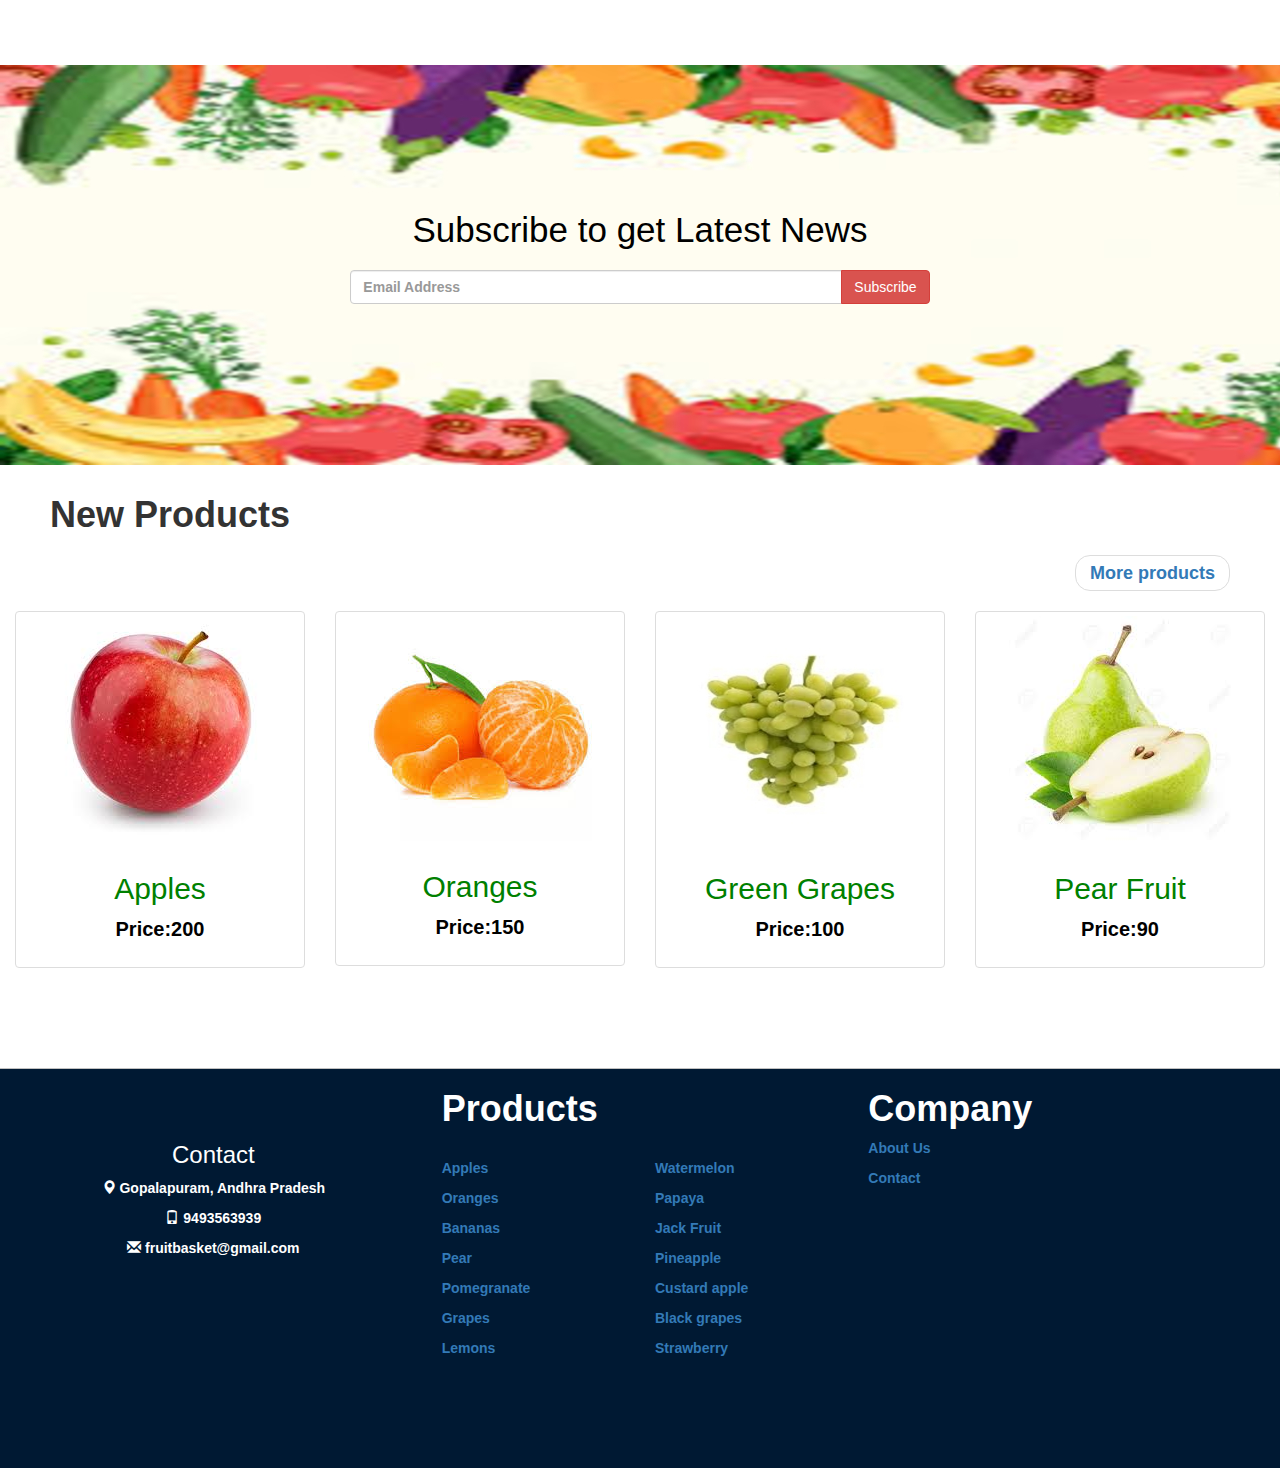
<file: docs/home.html>
<!DOCTYPE html>
<html lang="en">
  <head>
    <meta charset="utf-8">
    <meta http-equiv="X-UA-Compatible" content="IE=edge">
    <meta name="viewport" content="width=device-width, initial-scale=1">
    <!-- The above 3 meta tags *must* come first in the head; any other head content must come *after* these tags -->
    <title>Fruit Basket</title>

    <!-- Bootstrap -->

    <link type="text/css" rel="stylesheet" href="jquery-ui/jquery-ui.css">
    <link type="text/css" rel="stylesheet" href="jquery-ui/jquery-ui.structure.css">
    <link type="text/css" rel="stylesheet" href="jquery-ui/jquery-ui.theme.css">
    <link href="bootstrap/css/bootstrap.min.css" rel="stylesheet">

    <link href="./index.css" rel="stylesheet">
    
  </head>

  <body>
          
<!--Navigation bar-->
<nav class="navbar navbar-inverse navbar-fixed-top">
  <div class="container-fluid">
    <div class="navbar-header">
      <button type="button" class="navbar-toggle" data-toggle="collapse" data-target="#navcollapse">
        <span class="icon-bar"></span>
        <span class="icon-bar"></span>
        <span class="icon-bar"></span>
        
      </button>
      <a class="navbar-brand" href="">Fruit Basket</a>
    </div>

    <!--Collapse Navbar-->
    <div class="collapse navbar-collapse" id="navcollapse">
    <ul class="nav navbar-nav">
      <li class="active"><a href="home.html">Home</a></li>
      <li><a href="products.html">Products</a></li>
      <li><a href="about.html">About Us</a></li>
      <li><a href="register.html">Register</a></li>
      <li><a href="login.html"><span class="glyphicon glyphicon-log-in"></span> Log in</a></li>
      <li><a href="contact.html"><span class="glyphicon glyphicon-envelope"></span> Contact Us</a></li>
    </ul>
    
      
    <form class="navbar-form navbar-right">
      <div class="form-group">
        <input type="text" class="form-control" placeholder="Search">
      </div>
      <a href=""><span class="glyphicon glyphicon-search"></span></a>
    </form>
  </div>


  </div>
</nav>

<!--Carousel-->
<div id="myCarousel" class="carousel slide" data-ride="carousel">
  <!-- Indicators -->
  <ol class="carousel-indicators">
    <li data-target="#myCarousel" data-slide-to="0" class="active"></li>
    <li data-target="#myCarousel" data-slide-to="1"></li>
    <li data-target="#myCarousel" data-slide-to="2"></li>
     <li data-target="#myCarousel" data-slide-to="3"></li>
  </ol>

  <!-- Wrapper for slides -->
  <div class="carousel-inner">
    <div class="item active">
      <img src="2.jpg" style="width:100%;">
      <div class="carousel-caption">
        <h3>Eat Better Feel Better</h3>
      </div>
    </div>

    <div class="item">
      <img src="4.jpg" style="width:100%;">
      <div class="carousel-caption">
       <h3>Eat Better Feel Better</h3>
        
      </div>
    </div>

    <div class="item">
      <img src="3.jpg" style="width:100%;">
      <div class="carousel-caption">
       <h3>Eat Better Feel Better</h3>
      </div>
    </div>
    <div class="item">
      <img src="1.jpg" style="width:100%;">
      <div class="carousel-caption">
        <h3>Eat Better Feel Better</h3>
      </div>
    </div>
  </div>

  <!-- Left and right controls -->
  <a class="left carousel-control" href="#myCarousel" data-slide="prev">
    <span class="glyphicon glyphicon-chevron-left"></span>
    <span class="sr-only">Previous</span>
  </a>
  <a class="right carousel-control" href="#myCarousel" data-slide="next">
    <span class="glyphicon glyphicon-chevron-right"></span>
    <span class="sr-only">Next</span>
  </a>
</div>
  

<div class="container">
  <div class="row">
    <div class="col-md-12">
      <div class="name">
        <h3><b>Fruit Basket</b></h3>
        <p>Eat Healthy,Think Healthy,Live Healthy</p>
      </div>
    </div>
  </div>
</div>

<!--Two pics with intro-->
<div class="container">
  <div class="row">
    <div class="col-md-6">
      <div class="f1">
        <p>Fresh Fruits</p>
        <h1><b>100% Organic<b></h1>
        <p>Healthy nutrition</p>
        <br><br>
        <button type="button" id="pic1" class="btn-lg btn-success">Buy Now</button>
      </div>
    </div>

    <div class="col-md-6">
      <div class="f2">
        <p>Healthy food</p>
        <h1><b>All Varieties of Food<b></h1>
        <p>Happy life</p>
        <br>
        <button type="button" id="pic2"class="btn-lg btn-success">Buy Now</button>
      </div>
    </div>

  </div>
</div>









<br><br>
<!--Short note of company-->
<div class="container">
  <div class="row">
    <div class="col-md-12">
      <div class="shortnote">
        <h2><span><b>FRUIT</b></span> BASKET</h2>
        <br><br>
        <p>We supply a unique service customer focused with 24/7 response, Deep knowledge in the fruit business with 30 years market experience and year-round supply from differents countries with the highest quality fruit</p>
        <br><br>
        <button type="button" id="pic3" class="btn-lg btn-success">Shop Now</button>
      </div>
    </div>
  </div>
  </div>


  <div class="jumbotron text-center subscribe">
  <p>Subscribe to get Latest News</p>
  <form class="form-inline">
    <div class="input-group">

      <input type="email" class="form-control" size="50" placeholder="Email Address" required>
      <div class="input-group-btn">
        <button type="button" class="btn btn-danger">Subscribe</button>
      </div>
    </div>
  </form>
</div>

<h1 class="h1"><b>New Products</b></h1>
  <ul class="pager b">
    <li class="next"><a href="products.html" id="pic4"class="btn-lg btn-secondary">More products</a></li>
  </ul>


<!-- Images in bootstrap-->
<div class="container-fluid">
  <div class="row">
    <div class="col-md-3">

      <div class="thumbnail fruits">
        <img src="apple.jpg" alt="apple" class="img-responsive" title="Apples">
        <div class="caption">
          <h2>Apples</h2>
          <p>Price:200</p>
        </div>
      </div>
    </div>


    <div class="col-md-3">

      <div class="thumbnail fruits">
        <img src="orange.jpg" alt="Oranges" class="img-responsive " title="Oranges">
        <div class="caption">
          <h2>Oranges</h2>
          <p>Price:150</p>
        </div>
      </div>

    </div>
<div class="col-md-3">

      <div class="thumbnail fruits">
        <img src="grapes.jpg" alt="Grapes" class="img-responsive " title="Grapes">
        <div class="caption">
          <h2>Green Grapes</h2>
          <p>Price:100</p>
        </div>
      </div>

    </div>
<div class="col-md-3">

      <div class="thumbnail fruits">
        <img src="pear.jpg" alt="pear" class="img-responsive" title="Pear">
        <div class="caption">
          <h2>Pear Fruit</h2>
       
          <p>Price:90</p>
        </div>
      </div>

    </div>

  </div>
  </div>
  <br><br><br><br>
 <!--Footer--> 
<div class="container-fluid bg-black">
  
  <div class="row foot">
    <div class="col-sm-4">
      <div class="footer1">
      
      <h3>Contact </h3>
      <p><span class="glyphicon glyphicon-map-marker"></span>    Gopalapuram, Andhra Pradesh</p>
      <p><span class="glyphicon glyphicon-phone"></span>   9493563939</p>
      <p><span class="glyphicon glyphicon-envelope"></span>  fruitbasket@gmail.com</p>
    </div>
   </div>
   <div class="col-md-4">
    <div class="footer2">
    <h1><b>Products</b></h1><br>
    <div class="row">
      <div class="col-md-6">
        <div class="subf1">
         
         <p><a href="">Apples</a><p>
         <p><a href="">Oranges</a></p>
         <p><a href="">Bananas</a></p>
         <p><a href="">Pear</a></p>
         <p><a href="">Pomegranate</a></p>
         <p><a href="">Grapes</a></p>
         <p><a href="">Lemons</a></p>
        </div>
      </div>


      <div class="col-md-6">
        <div class="subf2">
          <p><a href="">Watermelon</a><p>
         <p><a href="">Papaya</a></p>
         <p><a href="">Jack Fruit</a></p>
         <p><a href="">Pineapple</a></p>
         <p><a href="">Custard apple</a></p>
         <p><a href="">Black grapes</a></p>
         <p><a href="">Strawberry</a></p>
        </div>
          
        </div>


      </div>


    </div>
  </div>



    <div class="col-md-4">
      <h1><b>Company</b></h1>
      <p><a href="about.html">About Us</a></p>
      <p><a href="contact.html">Contact</a></p>
  
   </div>

 </div>

</div>












  
 
    <!-- jQuery (necessary for Bootstrap's JavaScript plugins) -->
    <script src="jquery-3.5.1.min.js"></script>
    <!-- Include all compiled plugins (below), or include individual files as needed -->
    <script src="bootstrap/js/bootstrap.min.js"></script>
    <script src="jquery-3.5.1.js"></script>
  <script src="jquery-ui/jquery-ui.js"></script>
    <script>
      document.getElementById("pic1").onclick=function(){
        location.href="products.html";
      };
      document.getElementById("pic2").onclick=function(){
        location.href="products.html";
      };
      document.getElementById("pic3").onclick=function(){
        location.href="products.html";
      };
      document.getElementById("pic4").onclick=function(){
        location.href="products.html";
      };
        $(document).ready(function(){

          $("img").tooltip({track:true,show:{effect:"explode",duration:800}});

        });
   </script>
  </body>
</html>
</file>
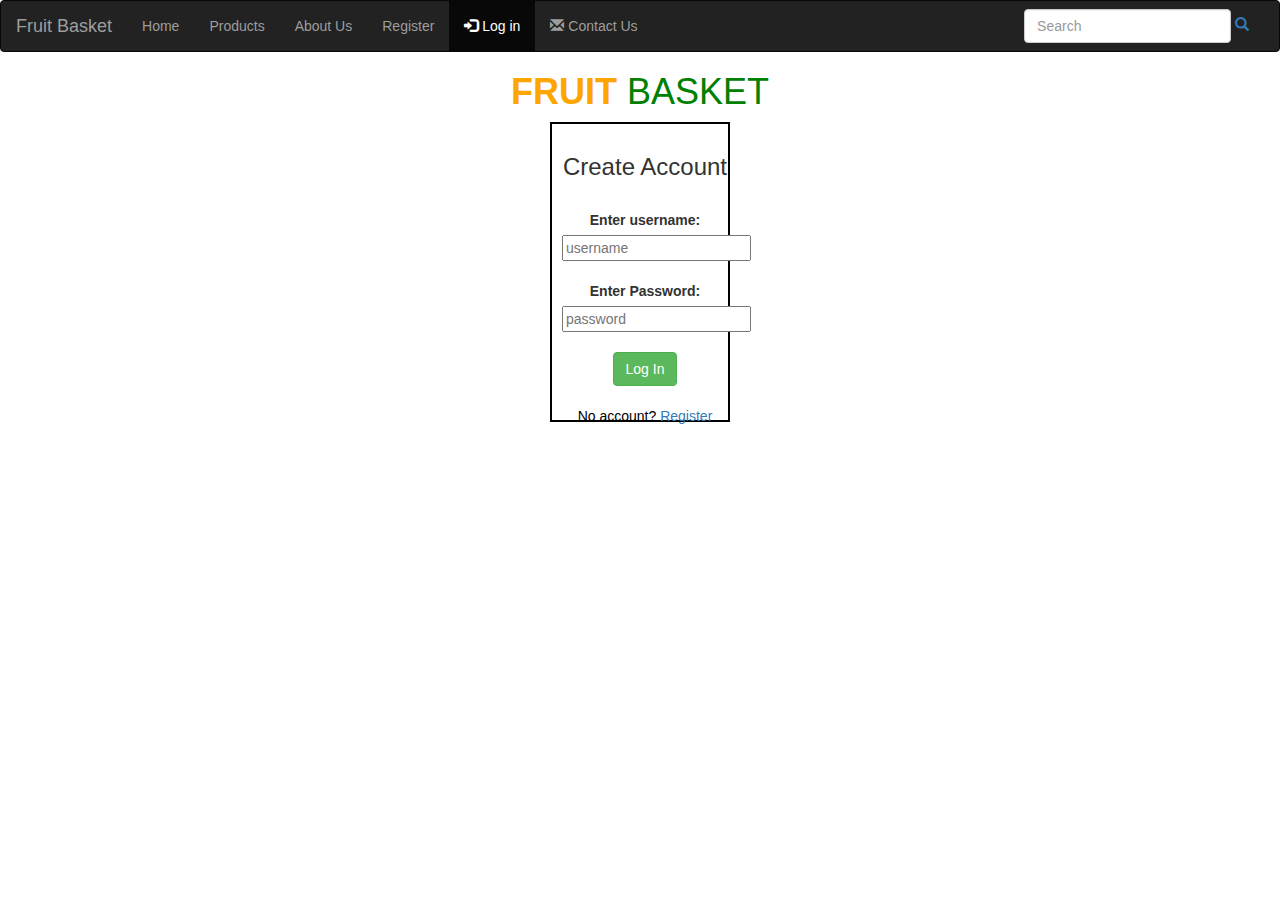
<file: docs/login.html>
<!DOCTYPE html>
<html lang="en">
  <head>
    <meta charset="utf-8">
    <meta http-equiv="X-UA-Compatible" content="IE=edge">
    <meta name="viewport" content="width=device-width, initial-scale=1">
    <!-- The above 3 meta tags *must* come first in the head; any other head content must come *after* these tags -->
    <title>Fruit Basket</title>

    <!-- Bootstrap -->
    
    <link type="text/css" rel="stylesheet" href="jquery-ui/jquery-ui.css">
    <link type="text/css" rel="stylesheet" href="jquery-ui/jquery-ui.structure.css">
    <link type="text/css" rel="stylesheet" href="jquery-ui/jquery-ui.theme.css">
    <link href="bootstrap/css/bootstrap.min.css" rel="stylesheet">
    <link href="index.css" rel="stylesheet">
    
  </head>

  <body>

             
<!--Navigation bar-->
<nav class="navbar navbar-inverse ">
  <div class="container-fluid">
    <div class="navbar-header">
      <button type="button" class="navbar-toggle" data-toggle="collapse" data-target="#navcollapse">
        <span class="icon-bar"></span>
        <span class="icon-bar"></span>
        <span class="icon-bar"></span>
        
      </button>
      <a class="navbar-brand" href="">Fruit Basket</a>
    </div>

    <!--Collapse Navbar-->
    <div class="collapse navbar-collapse" id="navcollapse">
    <ul class="nav navbar-nav">
      <li><a href="home.html">Home</a></li>
      <li ><a href="products.html">Products</a></li>
      <li ><a href="about.html">About Us</a></li>
      <li><a href="register.html">Register</a></li>
      <li class="active"><a href="login.html"><span class="glyphicon glyphicon-log-in"></span> Log in</a></li>
      <li ><a href="contact.html"><span class="glyphicon glyphicon-envelope"></span> Contact Us</a></li>
    </ul>
    
      
    <form class="navbar-form navbar-right">
      <div class="form-group">
        <input type="text" class="form-control" placeholder="Search">
      </div>
      <a href=""><span class="glyphicon glyphicon-search"></span></a>
    </form>
  </div>


  </div>
</nav>





<div class="login">
  <h1><span><b>FRUIT</b></span> BASKET</h1>
  <div class="log1">
    <h3>Create Account</h3>
    <br>
    <form >
      
      <label for="name">Enter username:</label>
      <input type="text" id="name" name="username" placeholder="username">
      </br> </br>
      
      <label for="password">Enter Password:</label>
      <input type="password" id="password" name="password1" placeholder="password">
      <br><br>
       <button class="btn btn-success" type="submit" value="Submit">Log In</button>
      <br><br>
     
    </form>
    <p>No account?<a href="register.html">  Register</a></p>
  </div>
  </div>
   






















    <!-- jQuery (necessary for Bootstrap's JavaScript plugins) -->
    <script src="jquery-3.5.1.min.js"></script>
    <!-- Include all compiled plugins (below), or include individual files as needed -->
    <script src="bootstrap/js/bootstrap.min.js"></script>
     <script src="jquery-3.5.1.js"></script>
  <script src="jquery-ui/jquery-ui.js"></script>
    <script>
        $(document).ready(function(){


        });
   </script>
  </body>
</html>
</file>
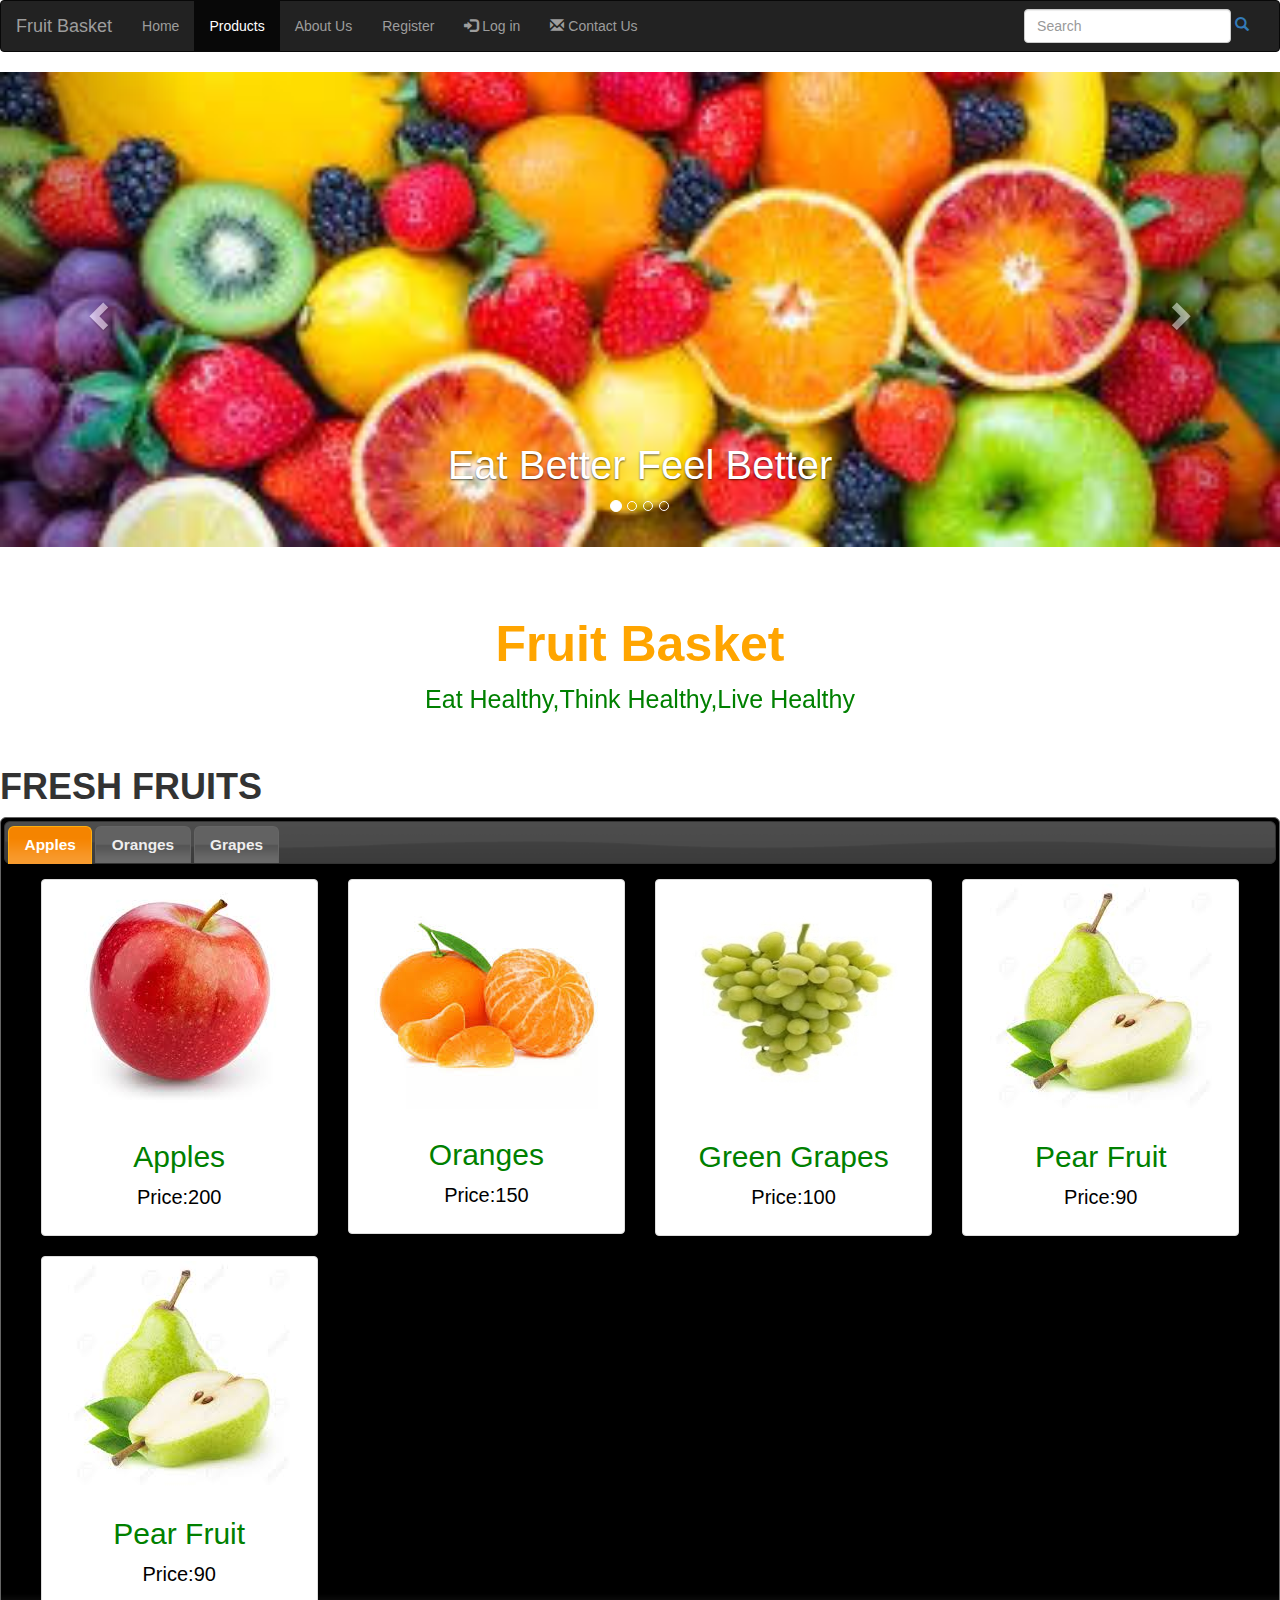
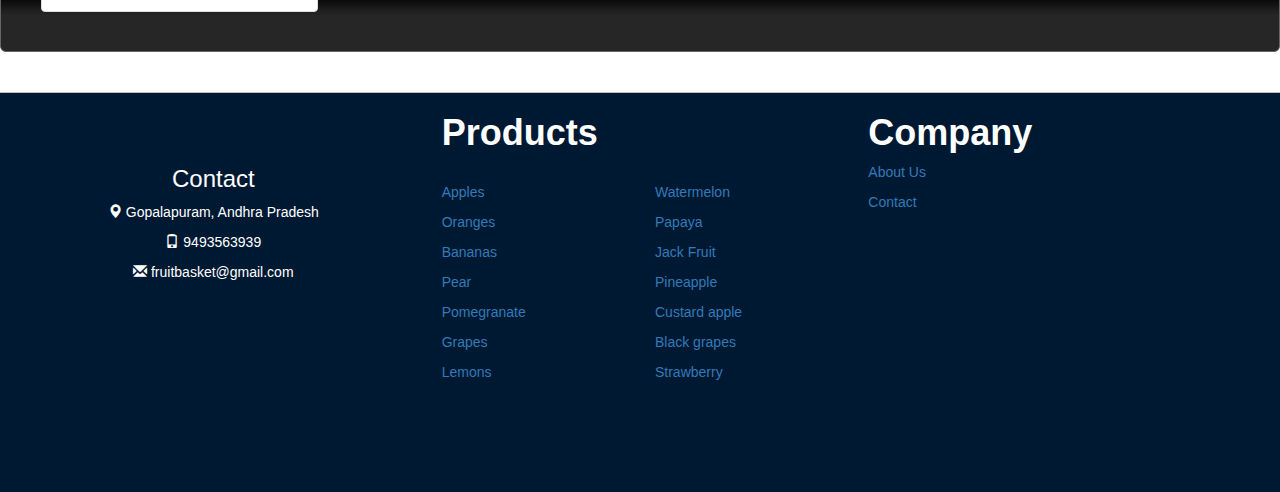
<file: docs/products.html>
<!DOCTYPE html>
<html lang="en">
  <head>
    <meta charset="utf-8">
    <meta http-equiv="X-UA-Compatible" content="IE=edge">
    <meta name="viewport" content="width=device-width, initial-scale=1">
    <!-- The above 3 meta tags *must* come first in the head; any other head content must come *after* these tags -->
    <title>Fruit Basket</title>

    <!-- Bootstrap -->
    
    <link type="text/css" rel="stylesheet" href="jquery-ui/jquery-ui.css">
    <link type="text/css" rel="stylesheet" href="jquery-ui/jquery-ui.structure.css">
    <link type="text/css" rel="stylesheet" href="jquery-ui/jquery-ui.theme.css">
    <link href="bootstrap/css/bootstrap.min.css" rel="stylesheet">
    <link href="index.css" rel="stylesheet">
    
  </head>

  <body>

             
<!--Navigation bar-->
<nav class="navbar navbar-inverse ">
  <div class="container-fluid">
    <div class="navbar-header">
      <button type="button" class="navbar-toggle" data-toggle="collapse" data-target="#navcollapse">
        <span class="icon-bar"></span>
        <span class="icon-bar"></span>
        <span class="icon-bar"></span>
        
      </button>
      <a class="navbar-brand" href="">Fruit Basket</a>
    </div>

    <!--Collapse Navbar-->
    <div class="collapse navbar-collapse" id="navcollapse">
    <ul class="nav navbar-nav">
      <li><a href="home.html">Home</a></li>
       <li class="active"><a href="products.html">Products</a></li>
      <li ><a href="about.html">About Us</a></li>
      <li><a href="register.html">Register</a></li>
      <li ><a href="login.html"><span class="glyphicon glyphicon-log-in"></span> Log in</a></li>
      <li ><a href="contact.html"><span class="glyphicon glyphicon-envelope"></span> Contact Us</a></li>
    </ul>
    
      
    <form class="navbar-form navbar-right">
      <div class="form-group">
        <input type="text" class="form-control" placeholder="Search">
      </div>
      <a href=""><span class="glyphicon glyphicon-search"></span></a>
    </form>
  </div>


  </div>
</nav>

    
<!--Carousel-->
<div id="myCarousel" class="carousel slide" data-ride="carousel">
  <!-- Indicators -->
  <ol class="carousel-indicators">
    <li data-target="#myCarousel" data-slide-to="0" class="active"></li>
    <li data-target="#myCarousel" data-slide-to="1"></li>
    <li data-target="#myCarousel" data-slide-to="2"></li>
     <li data-target="#myCarousel" data-slide-to="3"></li>
  </ol>

  <!-- Wrapper for slides -->
  <div class="carousel-inner">
    <div class="item active">
      <img src="2.jpg" style="width:100%;">
      <div class="carousel-caption">
        <h3>Eat Better Feel Better</h3>
      </div>
    </div>

    <div class="item">
      <img src="4.jpg" style="width:100%;">
      <div class="carousel-caption">
       <h3>Eat Better Feel Better</h3>
        
      </div>
    </div>

    <div class="item">
      <img src="3.jpg" style="width:100%;">
      <div class="carousel-caption">
       <h3>Eat Better Feel Better</h3>
      </div>
    </div>
    <div class="item">
      <img src="1.jpg" style="width:100%;">
      <div class="carousel-caption">
        <h3>Eat Better Feel Better</h3>
      </div>
    </div>
  </div>

  <!-- Left and right controls -->
  <a class="left carousel-control" href="#myCarousel" data-slide="prev">
    <span class="glyphicon glyphicon-chevron-left"></span>
    <span class="sr-only">Previous</span>
  </a>
  <a class="right carousel-control" href="#myCarousel" data-slide="next">
    <span class="glyphicon glyphicon-chevron-right"></span>
    <span class="sr-only">Next</span>
  </a>
</div>
  

<div class="container">
  <div class="row">
    <div class="col-md-12">
      <div class="name">
        <h3><b>Fruit Basket</b></h3>
        <p>Eat Healthy,Think Healthy,Live Healthy</p>
      </div>
    </div>
  </div>
</div>

<!--Main product here-->
<h1><b>FRESH FRUITS</b></h1>
<div id = "maincontainer">
         <ul>
            <li><a href = "#apples">Apples</a></li>
            <li><a href = "#oranges">Oranges</a></li>
            <li><a href = "#grapes">Grapes</a></li>
         </ul>
 
         <div id = "apples">
             <div class="container-fluid">
                <div class="row">
                  <div class="col-md-3">
                         <div class="thumbnail fruits">
                             <img src="apple.jpg" alt="apple" class="img-responsive" title="Apples">
                             <div class="caption">
                                    <h2>Apples</h2>
                                    <p>Price:200</p>
                             </div>
                         </div>
                  </div>


                  <div class="col-md-3">
 
                      <div class="thumbnail fruits">
                              <img src="orange.jpg" alt="Oranges" class="img-responsive " title="Oranges">
                              <div class="caption">
                                     <h2>Oranges</h2>
                                     <p>Price:150</p>
                              </div>
                      </div>

                    </div>
                  <div class="col-md-3">

                     <div class="thumbnail fruits">
                         <img src="grapes.jpg" alt="Grapes" class="img-responsive " title="Grapes">
                         <div class="caption">
                            <h2>Green Grapes</h2>
                            <p>Price:100</p>
                         </div>
                      </div>

                  </div>
                 <div class="col-md-3">

                         <div class="thumbnail fruits">
                            <img src="pear.jpg" alt="pear" class="img-responsive" title="Pear">
                            <div class="caption">
                                    <h2>Pear Fruit</h2>
       
                                     <p>Price:90</p>
                           </div>
                          </div>

                  </div>
                    <div class="col-md-3">

                         <div class="thumbnail fruits">
                            <img src="pear.jpg" alt="pear" class="img-responsive" title="Pear">
                            <div class="caption">
                                    <h2>Pear Fruit</h2>
       
                                     <p>Price:90</p>
                           </div>
                          </div>

                  </div>

              </div>
             </div>

            
         </div>
 
         <div id = "oranges">
           
         </div>
 
         <div id = "grapes">
            
         </div>
</div>

































<br><br>


<!--Footer--> 
<div class="container-fluid bg-black">
  
  <div class="row foot">
    <div class="col-sm-4">
      <div class="footer1">
      
      <h3>Contact </h3>
      <p><span class="glyphicon glyphicon-map-marker"></span>    Gopalapuram, Andhra Pradesh</p>
      <p><span class="glyphicon glyphicon-phone"></span>   9493563939</p>
      <p><span class="glyphicon glyphicon-envelope"></span>  fruitbasket@gmail.com</p>
    </div>
   </div>
   <div class="col-md-4">
    <div class="footer2">
    <h1><b>Products</b></h1><br>
    <div class="row">
      <div class="col-md-6">
        <div class="subf1">
         
         <p><a href="">Apples</a><p>
         <p><a href="">Oranges</a></p>
         <p><a href="">Bananas</a></p>
         <p><a href="">Pear</a></p>
         <p><a href="">Pomegranate</a></p>
         <p><a href="">Grapes</a></p>
         <p><a href="">Lemons</a></p>
        </div>
      </div>


      <div class="col-md-6">
        <div class="subf2">
          <p><a href="">Watermelon</a><p>
         <p><a href="">Papaya</a></p>
         <p><a href="">Jack Fruit</a></p>
         <p><a href="">Pineapple</a></p>
         <p><a href="">Custard apple</a></p>
         <p><a href="">Black grapes</a></p>
         <p><a href="">Strawberry</a></p>
        </div>
          
        </div>


      </div>


    </div>
  </div>



    <div class="col-md-4">
      <h1><b>Company</b></h1>
      <p><a href="about.html">About Us</a></p>
      <p><a href="contact.html">Contact</a></p>
  
   </div>

 </div>

</div>





 
 
    <!-- jQuery (necessary for Bootstrap's JavaScript plugins) -->
    <script src="jquery-3.5.1.min.js"></script>
    <!-- Include all compiled plugins (below), or include individual files as needed -->
    <script src="bootstrap/js/bootstrap.min.js"></script>
     <script src="jquery-3.5.1.js"></script>
  <script src="jquery-ui/jquery-ui.js"></script>
    <script>
        $(document).ready(function(){
          $("#maincontainer").tabs();

        });
   </script>
  </body>
</html>
</file>
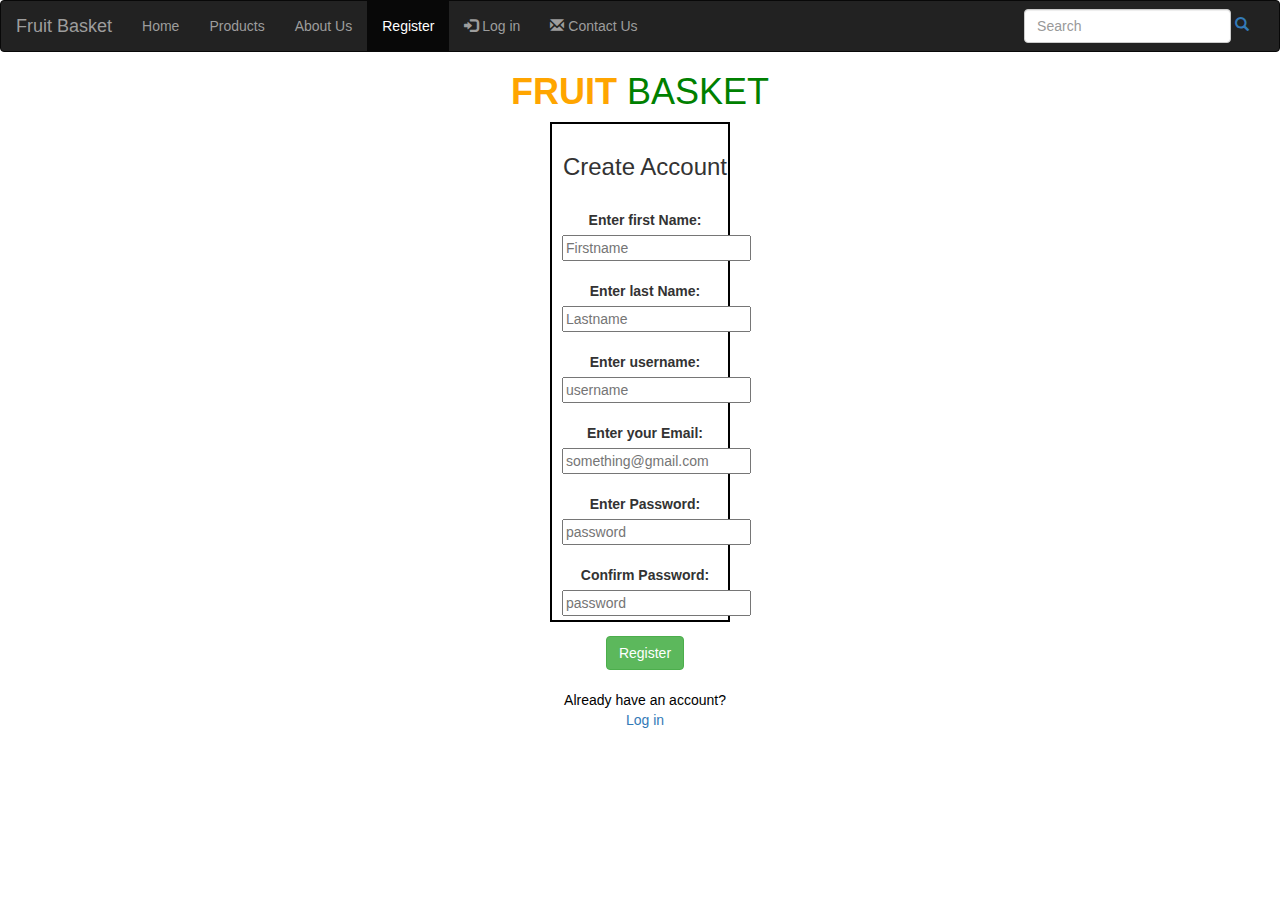
<file: docs/register.html>
<!DOCTYPE html>
<html lang="en">
  <head>
    <meta charset="utf-8">
    <meta http-equiv="X-UA-Compatible" content="IE=edge">
    <meta name="viewport" content="width=device-width, initial-scale=1">
    <!-- The above 3 meta tags *must* come first in the head; any other head content must come *after* these tags -->
    <title>Fruit Basket</title>

    <!-- Bootstrap -->
    
    <link type="text/css" rel="stylesheet" href="jquery-ui/jquery-ui.css">
    <link type="text/css" rel="stylesheet" href="jquery-ui/jquery-ui.structure.css">
    <link type="text/css" rel="stylesheet" href="jquery-ui/jquery-ui.theme.css">
    <link href="bootstrap/css/bootstrap.min.css" rel="stylesheet">
    <link href="index.css" rel="stylesheet">
    
  </head>

  <body>
   
           
<!--Navigation bar-->
<nav class="navbar navbar-inverse ">
  <div class="container-fluid">
    <div class="navbar-header">
      <button type="button" class="navbar-toggle" data-toggle="collapse" data-target="#navcollapse">
        <span class="icon-bar"></span>
        <span class="icon-bar"></span>
        <span class="icon-bar"></span>
        
      </button>
      <a class="navbar-brand" href="">Fruit Basket</a>
    </div>

    <!--Collapse Navbar-->
    <div class="collapse navbar-collapse" id="navcollapse">
    <ul class="nav navbar-nav">
      <li><a href="home.html">Home</a></li>
      <li><a href="products.html">Products</a></li>
      <li ><a href="about.html">About Us</a></li>
      <li class="active"><a href="register.html">Register</a></li>
      <li><a href="login.html"><span class="glyphicon glyphicon-log-in"></span> Log in</a></li>
      <li ><a href="contact.html"><span class="glyphicon glyphicon-envelope"></span> Contact Us</a></li>
    </ul>
    
      
    <form class="navbar-form navbar-right">
      <div class="form-group">
        <input type="text" class="form-control" placeholder="Search">
      </div>
      <a href=""><span class="glyphicon glyphicon-search"></span></a>
    </form>
  </div>


  </div>
</nav>



<div class="register">
  <h1><span><b>FRUIT</b></span> BASKET</h1>
  <div class="reg1">
    <h3>Create Account</h3>
    <br>
    <form >
      <label for="firstname">Enter first Name: </label>
      <input type="text" id="firstname" name="first_name" placeholder="Firstname">
      <br><br>
      <label for="lastname">Enter last Name: </label>
      <input type="text" id="lastname" name="last_name" placeholder="Lastname">
      <br><br>
      <label for="name">Enter username:</label>
      <input type="text" id="name" name="username" placeholder="username">
      </br> </br>
      <label for="email">Enter your Email:</label>
      <input type="email" id="email" name="email" placeholder="something@gmail.com">
    
      <br><br>
      <label for="password">Enter Password:</label>
      <input type="password" id="password" name="password1" placeholder="password">
      <br><br>
      <label for="password">Confirm Password:</label>
      <input type="password" id="password" name="password1" placeholder="password">
      <br><br>
      <button class="btn btn-success" type="submit" value="Submit">Register</button>
      <br><br>

    </form>
    <p>Already have an account?<a href="login.html">  Log in</a></p>
  </div>
  </div>
   
























    <!-- jQuery (necessary for Bootstrap's JavaScript plugins) -->
    <script src="jquery-3.5.1.min.js"></script>
    <!-- Include all compiled plugins (below), or include individual files as needed -->
    <script src="bootstrap/js/bootstrap.min.js"></script>
     <script src="jquery-3.5.1.js"></script>
  <script src="jquery-ui/jquery-ui.js"></script>
    <script>
        $(document).ready(function(){


        });
   </script>
  </body>
</html>
</file>
<file: docs/index.css>
.profile{
	text-align:center;
	border:solid 2px white;
   
}
.ab2 h3,p{
   color: #000;
}
.ab3 h2,p{
	color:#000;

}
.ab4{
	height:300px;
	border:solid 2px white;
	padding:5px;
}
.ab5{
	height:300px;
	border:solid 2px white;
	padding: 5px;
}

.ab6{
	height:300px;
	border:solid 2px white;
	padding: 5px;
}
.row h2{
 color:green;
}




.item h3{
	font-size: 40px;
	font-family: arial;
}

.shortnote{
	margin:50px;
	min-height:400px;
	text-align: center;
	
}
.shortnote h2 span{
	color:orange;

	font-size: 60px;
}
.shortnote h2 {
	color:green;
	font-style:bold;
	font-size: 60px;
}
.shortnote p {
	font-size:23px;
	color:grey;
	width:50%;
	margin-left:270px;
}
.f1{
	width:500px;
	background-image:url(b1.jpg);
	height: 400px;
	margin-top:50px;
	padding-top: 100px;
	padding-left: 50px;
}
.f2{
	width:500px;
	background-image:url(b2.jpg);
	height: 400px;
	margin-top:50px;
	margin-left:10px;
	padding-top: 100px;
	padding-left: 240px;
	
}
.f1 p{
	color:green;
	font-size: 25px;

}
.f2 p{
	color:green;
	font-size: 25px;

}
.name{
	width:100%;
	height:200px;
	text-align: center;
	padding-top: 50px;
}
.name h3{
	color:orange;
	font-size: 50px;
}
.name p{
	color: green;
	font-size: 25px;
}
.subscribe{
	
	height: 400px;
	padding-top: 140px;
	background-image: url(s.jpg)
}
.subscribe p{
	font-size: 35px;
	color: black;
	font-family: arial;
}
.fruits{
	text-align: center;
}
.fruits p{
	font-size: 20px;
}
.b li a{
	margin-right: 50px;
}
.h1{
	margin-left: 50px;

}
.footer1{
	text-align: center;
	margin-top:0px;
	margin:3px;
	color: #fff;
	padding-top: 50px;

}
.foot{

	border-top: solid 1px silver;
	min-height: 400px;
	background-color: rgb(0,25,51);
	color: #fff;
}
.footer1 p{
	color:#fff;
}
.con1{
	text-align:center;
	min-height: 600px;
	width:600px;
}
.register{
	text-align:center;

}
.register span{
	color: orange;
}
.register h1{
	color:green;
}
.reg1{
	margin-left: 550px;
	margin-right: 550px;
	border:solid 2px black;
	height:500px;
	padding-left: 10px;
	padding-top: 10px;
}
.login{
	text-align: center;
}
.login span{
	color: orange;
}
.login h1{
	color:green;
}
.log1{
	margin-left: 550px;
	margin-right: 550px;
	border:solid 2px black;
	height:300px;
	padding-left: 10px;
	padding-top: 10px;
}
</file>
